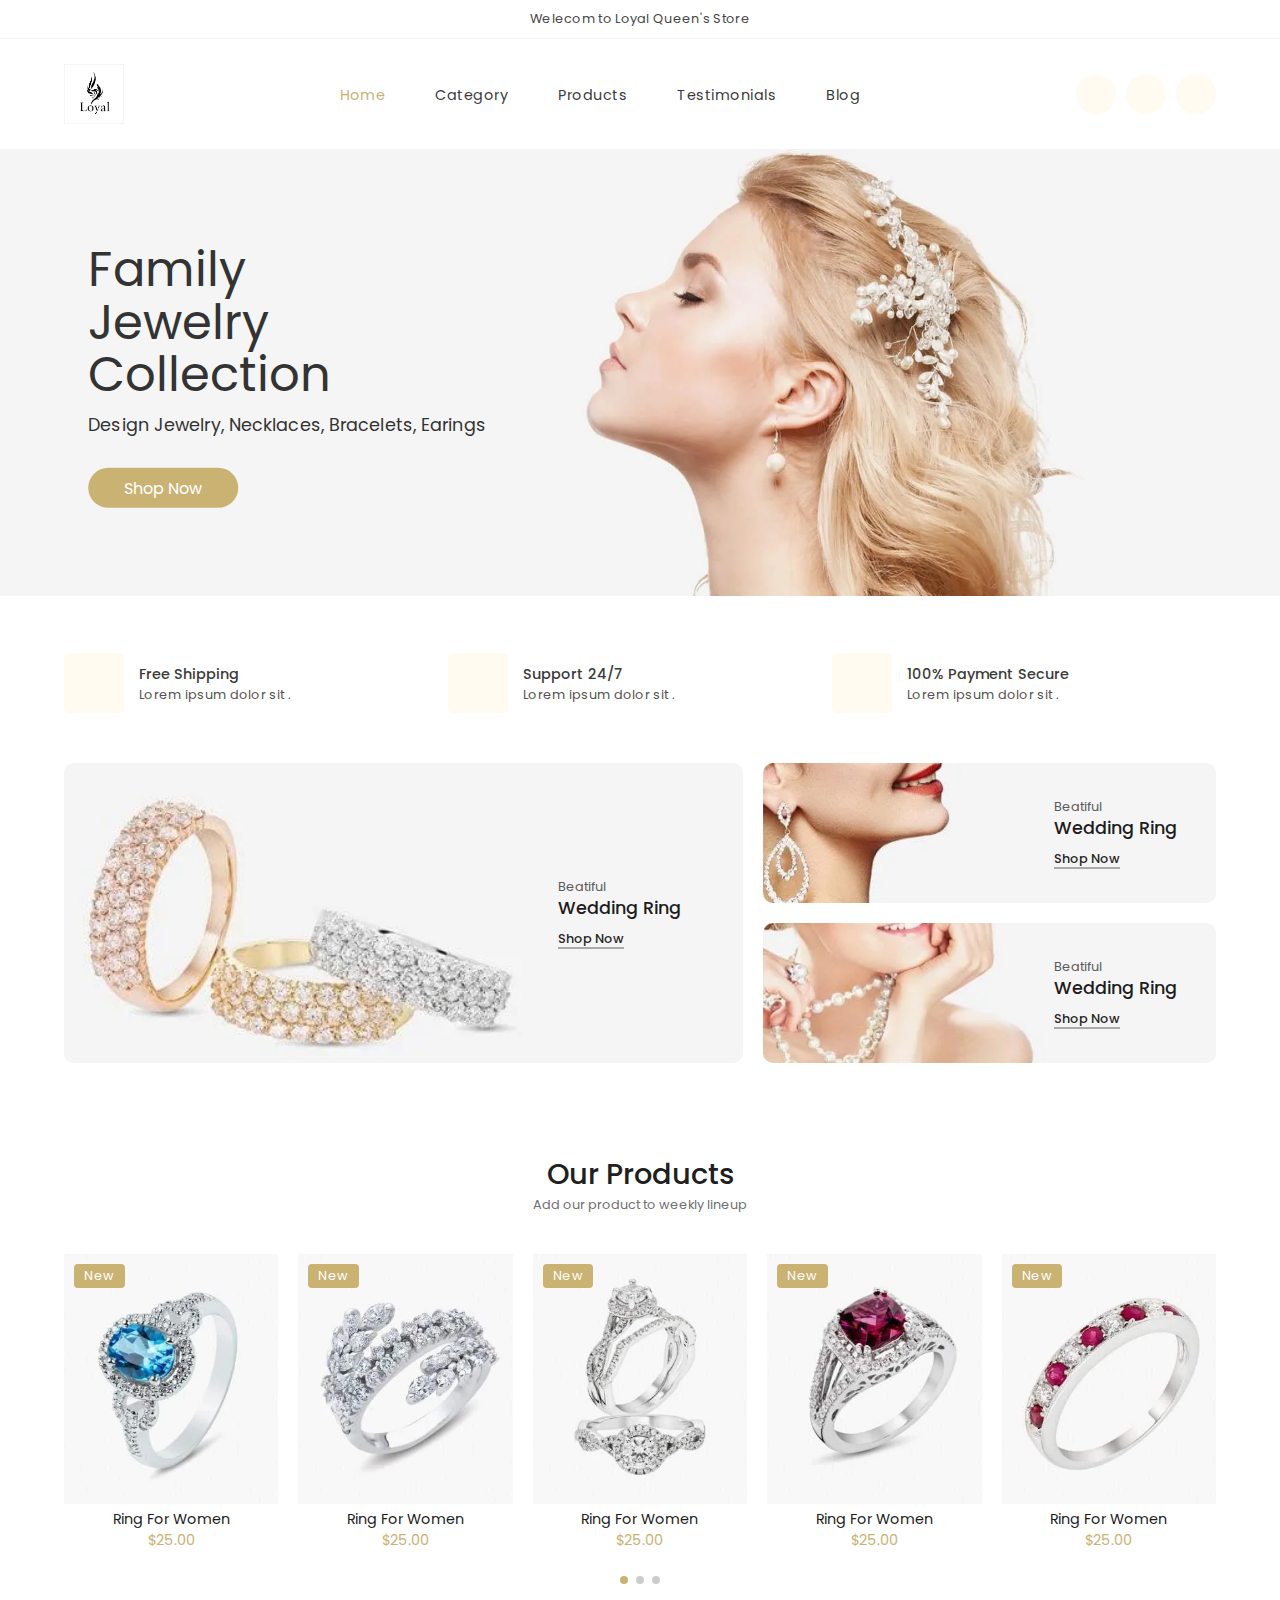
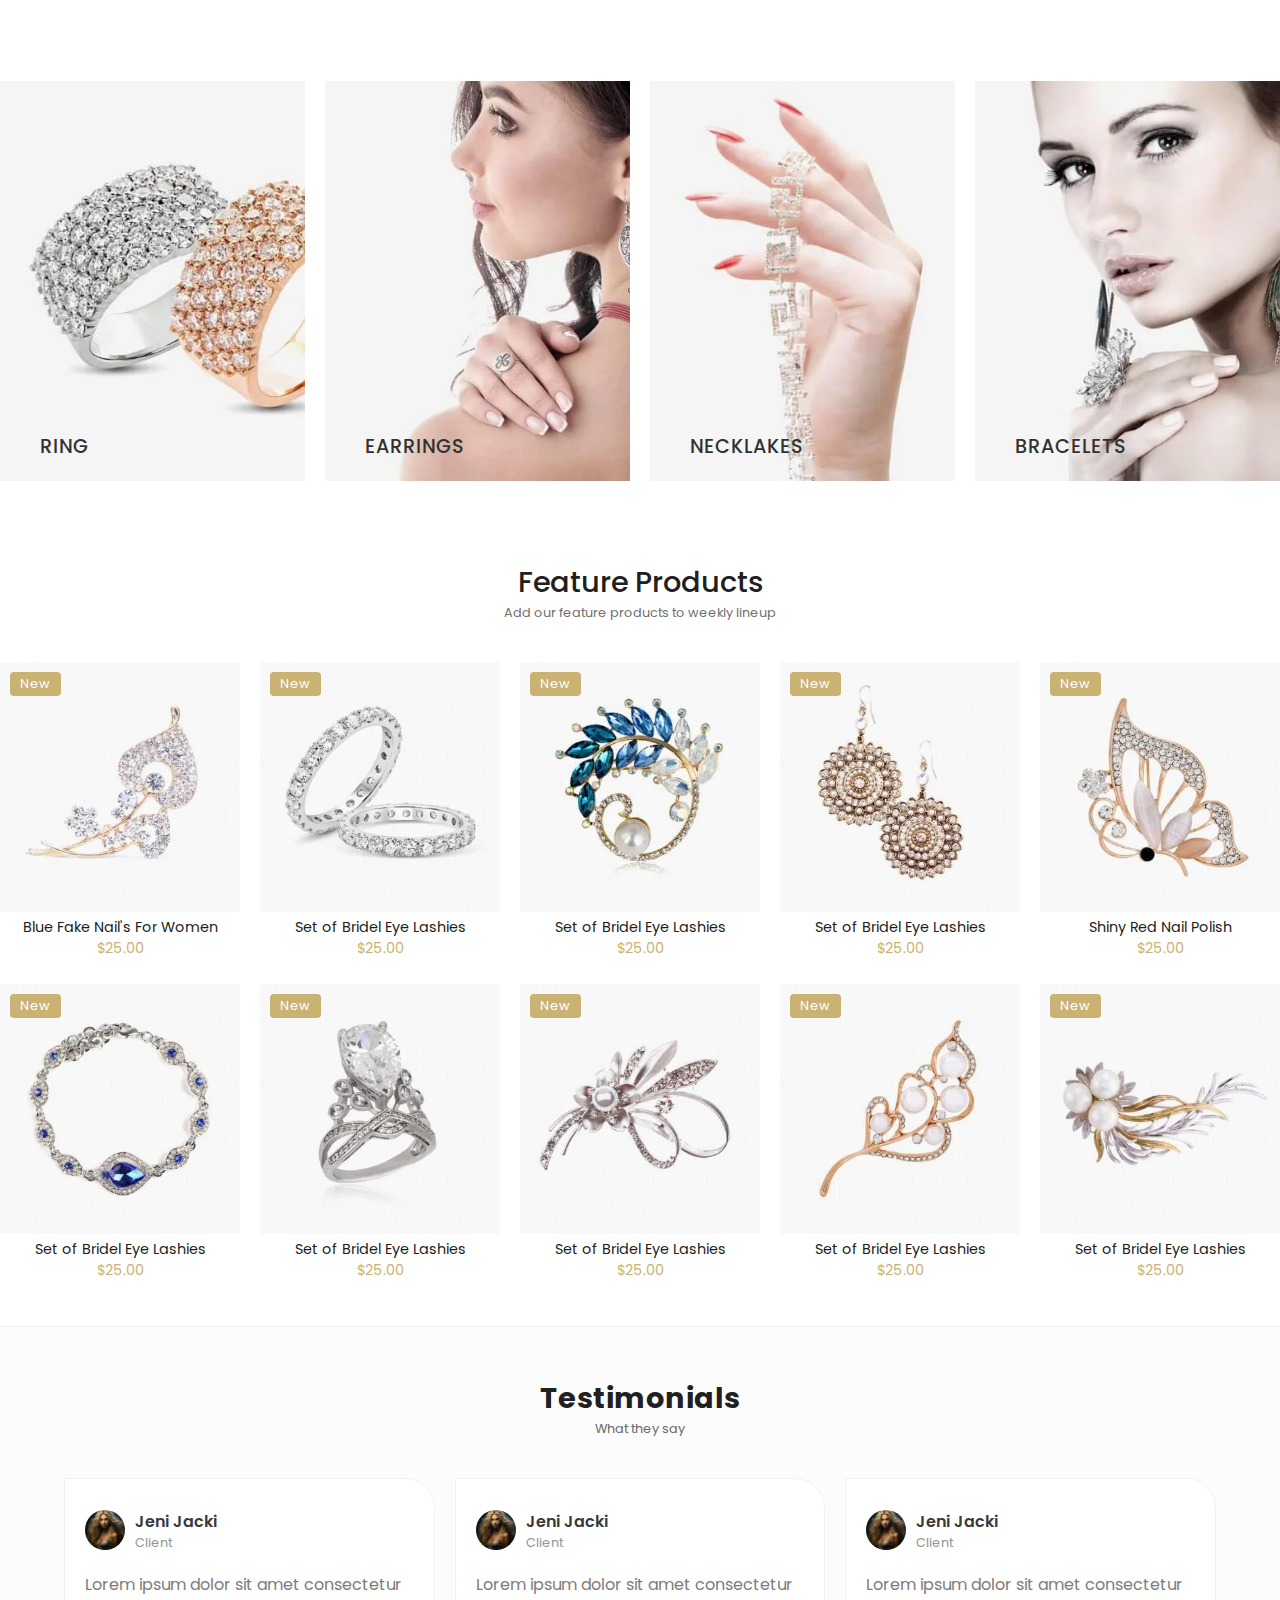
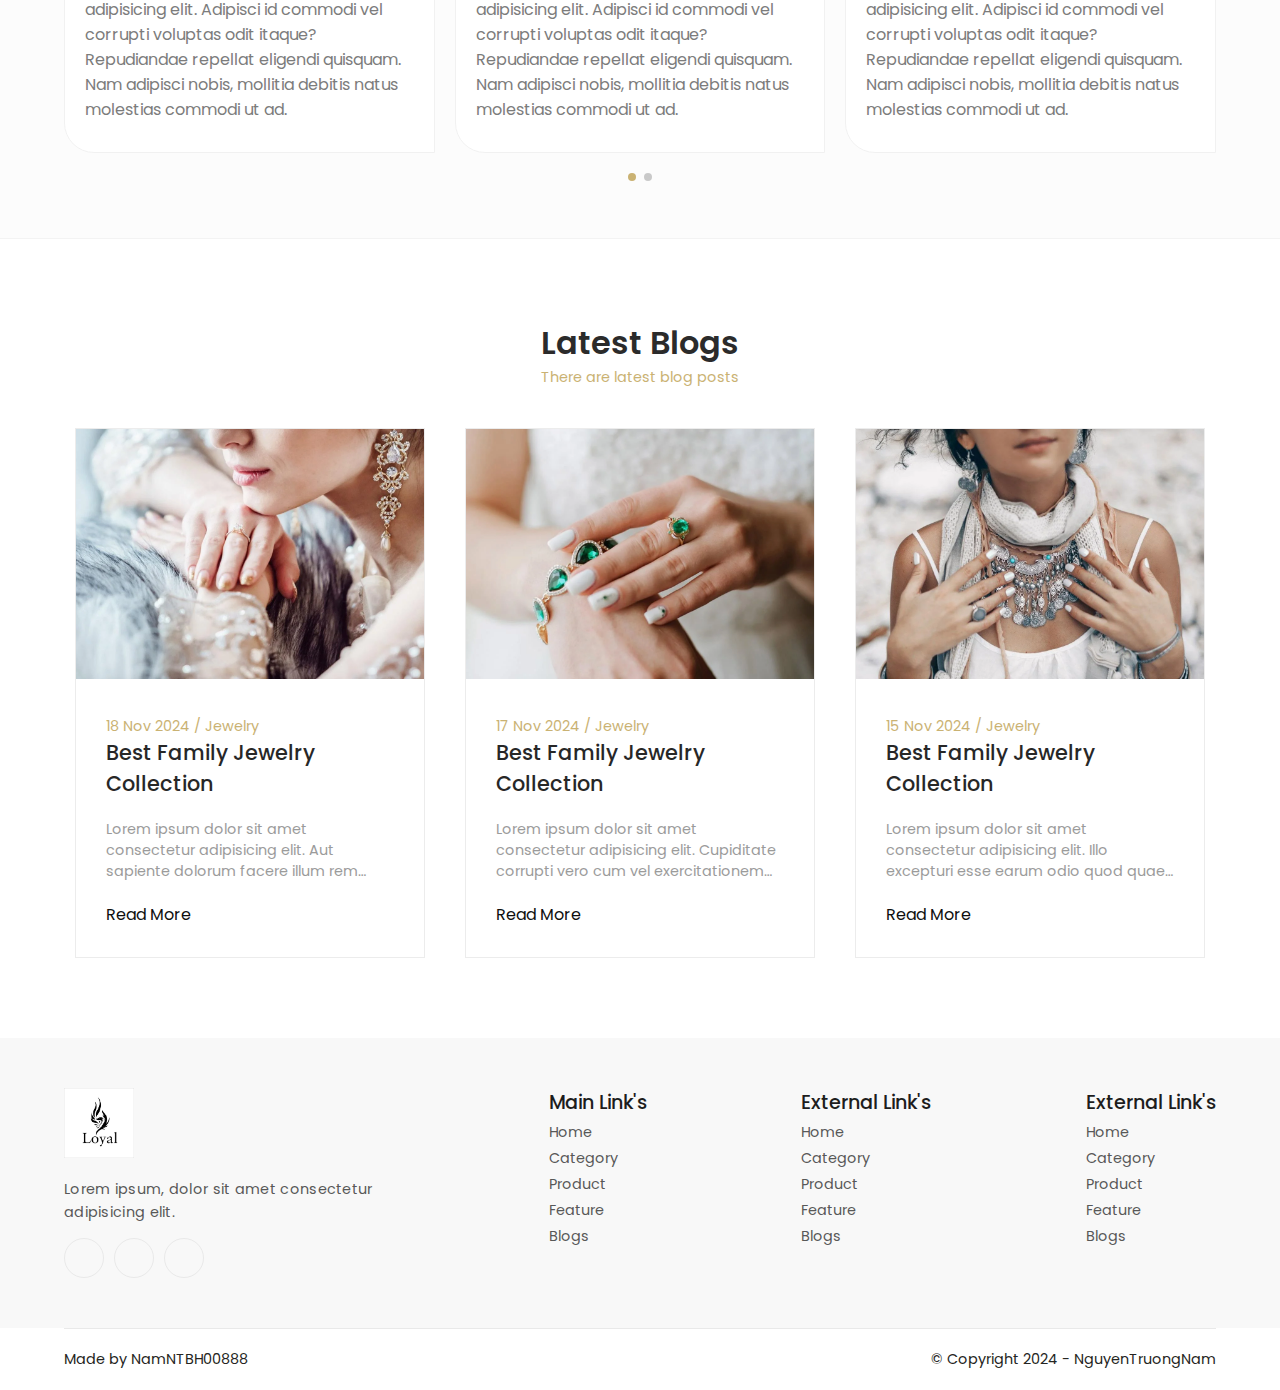
<file: ASM_WEBDESIGN/index.html>
<!DOCTYPE html>
<html lang="en">
  <head>
    <meta charset="UTF-8" />
    <meta name="viewport" content="width=device-width, initial-scale=1.0" />
    <!--===============Title============ -->
    <title>Loya Queen's - European luxury brand</title>
    <!-- Link CSS-->
    <link rel="stylesheet" href="style.css" />
    <!--fav-icon-->
    <link rel="shortcut icon" href="images/logo_loya.jpg" />
    <!-- lInk import-font -->
    <link rel="preconnect" href="https://fonts.googleapis.com" />
    <link rel="preconnect" href="https://fonts.gstatic.com" crossorigin />
    <link
      href="https://fonts.googleapis.com/css2?family=Poppins:ital,wght@0,100;0,200;0,300;0,400;0,500;0,600;0,700;0,800;0,900;1,100;1,200;1,300;1,400;1,500;1,600;1,700;1,800;1,900&display=swap"
      rel="stylesheet"
    />
    <!-- =====fontawesome-for-icons==== -->
    <link
      rel="stylesheet"
      href="https://cdnjs.cloudflare.com/ajax/libs/font-awesome/6.6.0/css/all.min.css"
      integrity="sha512-Kc323vGBEqzTmouAECnVceyQqyqdsSiqLQISBL29aUW4U/M7pSPA/gEUZQqv1cwx4OnYxTxve5UMg5GT6L4JJg=="
      crossorigin="anonymous"
      referrerpolicy="no-referrer"
    />
    <!-- Link Swiper's CSS -->
    <link
      rel="stylesheet"
      href="https://cdn.jsdelivr.net/npm/swiper@11/swiper-bundle.min.css"
    />
  </head>
  <body>
    <!-- Header -->
    <header id="header">
      <!-- top-bar -->
      <div class="header-top-bar">
        <span>Welecom to Loyal Queen's Store</span>
      </div>
      <!-- navigation -->
      <nav class="navigation">
        <a href="index.html" class="logo">
          <img src="images/logo_loya.jpg" alt="logo" />
        </a>

        <!-- menu-btn------------- -->
        <input type="checkbox" class="menu-btn" id="menu-btn" />
        <label for="menu-btn" class="menu-icon">
          <span class="nav-icon"></span>
        </label>
        <!-- =====Menu=== -->
        <ul class="menu">
          <li><a href="#" class="active">Home</a></li>
          <li><a href="#category">Category</a></li>
          <li><a href="cart.html">Products</a></li>
          <li><a href="#clients">Testimonials</a></li>
          <li><a href="#blog">Blog</a></li>
        </ul>
        <!-- ====Right-nav==== -->
        <div class="right-nav">
         

          <a href="#" class="nav-user">
            <i class="fa-regular fa-user"></i>
          </a>

          <a href="checkout.html" class="nav-cart" id="cart">
            <i class="fa-solid fa-cart-shopping"></i>
          </a>
          <a href="#" class="nav-logout" id="logout">
            <i class="fa-solid fa-sign-out-alt"></i>
          </a>
        </div>
      </nav>
    </header>
    <!-- =======MainBanner -->
    <section id="main-banner">
      <div class="main-banner-box">
        <!-- img -->
        <img src="images/banner_1.webp" alt="" />
        <!-- Text -->
        <div class="main-banner-text">
          <h1>Family Jewelry Collection</h1>
          <p>Design Jewelry, Necklaces, Bracelets, Earings</p>
          <a href="#new-product">Shop Now</a>
        </div>
      </div>
    </section>
    <!-- ====service-info======= -->
    <section class="what-we-provide">
      <!-- box -->
      <div class="w-info-box">
        <!-- icon -->
        <div class="w-info-icon">
          <i class="fa-solid fa-plane"></i>
        </div>
        <!-- text -->
        <div class="w-info-text">
          <strong>Free Shipping</strong>
          <p>Lorem ipsum dolor sit .</p>
        </div>
      </div>
      <div class="w-info-box">
        <!-- icon -->
        <div class="w-info-icon">
          <i class="fa-solid fa-comment"></i>
        </div>
        <!-- text -->
        <div class="w-info-text">
          <strong>Support 24/7</strong>
          <p>Lorem ipsum dolor sit .</p>
        </div>
      </div>
      <div class="w-info-box">
        <!-- icon -->
        <div class="w-info-icon">
          <i class="fa-solid fa-credit-card"></i>
        </div>
        <!-- text -->
        <div class="w-info-text">
          <strong>100% Payment Secure</strong>
          <p>Lorem ipsum dolor sit .</p>
        </div>
      </div>
    </section>
    <!--   PRODUCT GRID=============================== -->
    <section class="product-grid-half">
      <!--                    box           -->
      <div class="product-grid-box product-grid-box2">
        <img src="images/box1.webp" alt="product" />
        <!--          text          -->
        <div class="product-grid-text">
          <span>Beatiful</span>
          <strong>Wedding Ring</strong>
          <a href="#new-product">Shop Now</a>
        </div>
      </div>
      <div class="product-grid-box product-grid-box1">
        <img src="images/box2.webp" alt="product" />
        <!--          text          -->
        <div class="product-grid-text">
          <span>Beatiful</span>
          <strong>Wedding Ring</strong>
          <a href="#new-product">Shop Now</a>
        </div>
      </div>
      <div class="product-grid-box product-grid-box3">
        <img src="images/box3.webp" alt="product" />
        <!--          text          -->
        <div class="product-grid-text">
          <span>Beatiful</span>
          <strong>Wedding Ring</strong>
          <a href="#new-product">Shop Now</a>
        </div>
      </div>
    </section>
    <!--           NEWS PRODUCT -->
    <section id="new-product">
      <!-- heading -->
      <div class="new-product-heading">
        <h2>Our Products</h2>
        <p>Add our product to weekly lineup</p>
      </div>
      <div class="new-product-container">
        <!-- Swiper -->
        <div class="swiper mySwiperMyproduct">
          <div class="swiper-wrapper">
            <!-- slide1 -->
            <div class="swiper-slide">
              <!-- box -->
              <div class="new-product-box">
                <!-- img -->
                <a href="cart.html" class="new-product-img">
                  <img src="images/product-1.webp" alt="" />
                  <span>New</span>
                  <button class="new-product-cart-btn">
                    <i class="fa-solid fa-cart-shopping"></i>Buy Now
                  </button>
                </a>
                <!-- text -->
                <div class="new-product-text">
                  <a href="#" class="new-product-title">Ring For Women</a>
                  <span>$25.00</span>
                </div>
              </div>
              <!-- box-end -->
            </div>

            <!-- slide2 -->
            <div class="swiper-slide">
              <!-- box -->
              <div class="new-product-box">
                <!-- img -->
                <a href="cart.html" class="new-product-img">
                  <img src="images/product-4.webp" alt="" />
                  <span>New</span>
                  <button class="new-product-cart-btn">
                    <i class="fa-solid fa-cart-shopping"></i>Buy Now
                  </button>
                </a>
                <!-- text -->
                <div class="new-product-text">
                  <a href="#" class="new-product-title">Ring For Women</a>
                  <span>$25.00</span>
                </div>
              </div>
              <!-- box-end -->
            </div>
            <!-- slide end -->
            <!-- slide3 -->
            <div class="swiper-slide">
              <!-- box -->
              <div class="new-product-box">
                <!-- img -->
                <a href="cart.html" class="new-product-img">
                  <img src="images/product-3.webp" alt="" />
                  <span>New</span>
                  <button class="new-product-cart-btn">
                    <i class="fa-solid fa-cart-shopping"></i>Buy Now
                  </button>
                </a>
                <!-- text -->
                <div class="new-product-text">
                  <a href="#" class="new-product-title">Ring For Women</a>
                  <span>$25.00</span>
                </div>
              </div>
              <!-- box-end -->
            </div>
            <!-- slide end -->
            <!-- slide4 -->
            <div class="swiper-slide">
              <!-- box -->
              <div class="new-product-box">
                <!-- img -->
                <a href="cart.html" class="new-product-img">
                  <img src="images/product-2.webp" alt="" />
                  <span>New</span>
                  <button class="new-product-cart-btn">
                    <i class="fa-solid fa-cart-shopping"></i>Buy Now
                  </button>
                </a>
                <!-- text -->
                <div class="new-product-text">
                  <a href="#" class="new-product-title">Ring For Women</a>
                  <span>$25.00</span>
                </div>
              </div>
              <!-- box-end -->
            </div>
            <!-- slide end -->
            <!-- slide5 -->
            <div class="swiper-slide">
              <!-- box -->
              <div class="new-product-box">
                <!-- img -->
                <a href="cart.html" class="new-product-img">
                  <img src="images/product-6.webp" alt="" />
                  <span>New</span>
                  <button class="new-product-cart-btn">
                    <i class="fa-solid fa-cart-shopping"></i>Buy Now
                  </button>
                </a>
                <!-- text -->
                <div class="new-product-text">
                  <a href="#" class="new-product-title">Ring For Women</a>
                  <span>$25.00</span>
                </div>
              </div>
              <!-- box-end -->
            </div>
            <!-- slide end -->
            <!-- slide6 -->
            <div class="swiper-slide">
              <!-- box -->
              <div class="new-product-box">
                <!-- img -->
                <a href="cart.html" class="new-product-img">
                  <img src="images/product-5.webp" alt="" />
                  <span>New</span>
                  <button class="new-product-cart-btn">
                    <i class="fa-solid fa-cart-shopping"></i>Buy Now
                  </button>
                </a>
                <!-- text -->
                <div class="new-product-text">
                  <a href="#" class="new-product-title">Ring For Women</a>
                  <span>$25.00</span>
                </div>
              </div>
              <!-- box-end -->
            </div>
            <!-- slide end -->
            <!-- slide7 -->
            <div class="swiper-slide">
              <!-- box -->
              <div class="new-product-box">
                <!-- img -->
                <a href="cart.html" class="new-product-img">
                  <img src="images/product-7.webp" alt="" />
                  <span>New</span>
                  <button class="new-product-cart-btn">
                    <i class="fa-solid fa-cart-shopping"></i>Buy Now
                  </button>
                </a>
                <!-- text -->
                <div class="new-product-text">
                  <a href="#" class="new-product-title">Ring For Women</a>
                  <span>$25.00</span>
                </div>
              </div>
              <!-- box-end -->
            </div>
            <!-- slide end -->
          </div>

          <div class="swiper-pagination"></div>
        </div>
      </div>
    </section>

    <!-- CATEGORY -->
    <section id="category">
      <div class="category-container">
        <!-- *******box******* -->
        <a href="#new-product1" class="category-box">
          <img src="images/img1-middle.webp" alt="category" />
          <strong>Ring</strong>
        </a>

        <!-- *******box******* -->
        <a href="#new-product1" class="category-box">
          <img src="images/img2-middle.webp" alt="category" />
          <strong>Earrings</strong>
        </a>

        <!-- *******box******* -->
        <a href="#new-product1" class="category-box">
          <img src="images/img3-middle.webp" alt="category" />
          <strong>Necklakes</strong>
        </a>

        <!-- *******box******* -->
        <a href="#new-product1" class="category-box">
          <img src="images/img4-middle.webp" alt="category" />
          <strong>Bracelets</strong>
        </a>
      </div>
    </section>

    <!-- ********Feature-Product************ -->
    <section id="new-product1">
      <!-- heading -->
      <div class="new-product-heading">
        <h2>Feature Products</h2>
        <p>Add our feature products to weekly lineup</p>
      </div>
      <div class="feature-product-container">
        <!-- box -->
        <div class="new-product-box">
          <!-- img -->
          <a href="cart.html" class="new-product-img">
            <img src="images/product-8.webp" alt="" />
            <span>New</span>
            <button class="new-product-cart-btn">
              <i class="fa-solid fa-cart-shopping"></i>Buy Now
            </button>
          </a>
          <!-- text -->
          <div class="new-product-text">
            <a href="#" class="new-product-title">Blue Fake Nail's For Women</a>
            <span>$25.00</span>
          </div>
        </div>
        <!-- box-end -->
        <!-- box -->
        <div class="new-product-box">
          <!-- img -->
          <a href="cart.html" class="new-product-img">
            <img src="images/product-10.webp" alt="" />
            <span>New</span>
            <button class="new-product-cart-btn">
              <i class="fa-solid fa-cart-shopping"></i>Buy Now
            </button>
          </a>
          <!-- text -->
          <div class="new-product-text">
            <a href="#" class="new-product-title">Set of Bridel Eye Lashies</a>
            <span>$25.00</span>
          </div>
        </div>
        <!-- box-end -->
        <!-- box -->
        <div class="new-product-box">
          <!-- img -->
          <a href="cart.html" class="new-product-img">
            <img src="images/product-11.webp" alt="" />
            <span>New</span>
            <button class="new-product-cart-btn">
              <i class="fa-solid fa-cart-shopping"></i>Buy Now
            </button>
          </a>
          <!-- text -->
          <div class="new-product-text">
            <a href="#" class="new-product-title">Set of Bridel Eye Lashies</a>
            <span>$25.00</span>
          </div>
        </div>
        <!-- box-end -->
        <!-- box -->
        <div class="new-product-box">
          <!-- img -->
          <a href="cart.html" class="new-product-img">
            <img src="images/product-12.webp" alt="" />
            <span>New</span>
            <button class="new-product-cart-btn">
              <i class="fa-solid fa-cart-shopping"></i>Buy Now
            </button>
          </a>
          <!-- text -->
          <div class="new-product-text">
            <a href="#" class="new-product-title">Set of Bridel Eye Lashies</a>
            <span>$25.00</span>
          </div>
        </div>
        <!-- box-end -->
        <!-- box -->
        <div class="new-product-box">
          <!-- img -->
          <a href="cart.html" class="new-product-img">
            <img src="images/product-9.webp" alt="" />
            <span>New</span>
            <button class="new-product-cart-btn">
              <i class="fa-solid fa-cart-shopping"></i>Buy Now
            </button>
          </a>
          <!-- text -->
          <div class="new-product-text">
            <a href="#" class="new-product-title">Shiny Red Nail Polish</a>
            <span>$25.00</span>
          </div>
        </div>
        <!-- box-end -->
        <!-- box -->
        <div class="new-product-box">
          <!-- img -->
          <a href="cart.html" class="new-product-img">
            <img src="images/product-13.webp" alt="" />
            <span>New</span>
            <button class="new-product-cart-btn">
              <i class="fa-solid fa-cart-shopping"></i>Buy Now
            </button>
          </a>
          <!-- text -->
          <div class="new-product-text">
            <a href="#" class="new-product-title">Set of Bridel Eye Lashies</a>
            <span>$25.00</span>
          </div>
        </div>
        <!-- box-end -->
        <!-- box -->
        <div class="new-product-box">
          <!-- img -->
          <a href="cart.html" class="new-product-img">
            <img src="images/product-14.webp" alt="" />
            <span>New</span>
            <button class="new-product-cart-btn">
              <i class="fa-solid fa-cart-shopping"></i>Buy Now
            </button>
          </a>
          <!-- text -->
          <div class="new-product-text">
            <a href="#" class="new-product-title">Set of Bridel Eye Lashies</a>
            <span>$25.00</span>
          </div>
        </div>
        <!-- box-end -->
        <!-- box -->
        <div class="new-product-box">
          <!-- img -->
          <a href="cart.html" class="new-product-img">
            <img src="images/product-16.webp" alt="" />
            <span>New</span>
            <button class="new-product-cart-btn">
              <i class="fa-solid fa-cart-shopping"></i>Buy Now
            </button>
          </a>
          <!-- text -->
          <div class="new-product-text">
            <a href="#" class="new-product-title">Set of Bridel Eye Lashies</a>
            <span>$25.00</span>
          </div>
        </div>
        <!-- box-end -->
        <!-- box -->
        <div class="new-product-box">
          <!-- img -->
          <a href="cart.html" class="new-product-img">
            <img src="images/product-15.webp" alt="" />
            <span>New</span>
            <button class="new-product-cart-btn">
              <i class="fa-solid fa-cart-shopping"></i>Buy Now
            </button>
          </a>
          <!-- text -->
          <div class="new-product-text">
            <a href="#" class="new-product-title">Set of Bridel Eye Lashies</a>
            <span>$25.00</span>
          </div>
        </div>
        <!-- box-end -->
        <!-- box -->
        <div class="new-product-box">
          <!-- img -->
          <a href="cart.html" class="new-product-img">
            <img src="images/product-17.webp" alt="" />
            <span>New</span>
            <button class="new-product-cart-btn">
              <i class="fa-solid fa-cart-shopping"></i>Buy Now
            </button>
          </a>
          <!-- text -->
          <div class="new-product-text">
            <a href="#" class="new-product-title">Set of Bridel Eye Lashies</a>
            <span>$25.00</span>
          </div>
        </div>
        <!-- box-end -->
      </div>
    </section>
    <!-- ---------------Testimonials------------------ -->
    <section id="clients">
      <!-- heading -->
      <div class="client-heading">
        <h3>Testimonials</h3>
        <p>What they say</p>
      </div>
      <!--  Container -->
      <div class="client-box-container">
        <!-- Swiper -->
        <div class="swiper mySwiperTestimonials">
          <div class="swiper-wrapper">
            <!-- slide -->
            <div class="swiper-slide">
              <!-- box -->
              <div class="client-box">
                <div class="client-profile">
                  <img src="images/t1.jpg" alt="client" />
                  <div class="profile-text">
                    <strong>Jeni Jacki</strong>
                    <span>Client</span>
                  </div>
                </div>
                <!-- rating -->
                <div class="rating">
                  <i class="fa-solid fa-star"></i>
                  <i class="fa-solid fa-star"></i>
                  <i class="fa-solid fa-star"></i>
                  <i class="fa-solid fa-star"></i>
                  <i class="fa-solid fa-star"></i>
                </div>
                <!-- comment -->
                <p>
                  Lorem ipsum dolor sit amet consectetur adipisicing elit.
                  Adipisci id commodi vel corrupti voluptas odit itaque?
                  Repudiandae repellat eligendi quisquam. Nam adipisci nobis,
                  mollitia debitis natus molestias commodi ut ad.
                </p>
              </div>
              <!-- box-end -->
            </div>

            <!-- slide -->
            <div class="swiper-slide">
              <!-- box -->
              <div class="client-box">
                <div class="client-profile">
                  <img src="images/t1.jpg" alt="client" />
                  <div class="profile-text">
                    <strong>Jeni Jacki</strong>
                    <span>Client</span>
                  </div>
                </div>
                <!-- rating -->
                <div class="rating">
                  <i class="fa-solid fa-star"></i>
                  <i class="fa-solid fa-star"></i>
                  <i class="fa-solid fa-star"></i>
                  <i class="fa-solid fa-star"></i>
                  <i class="fa-solid fa-star"></i>
                </div>
                <!-- comment -->
                <p>
                  Lorem ipsum dolor sit amet consectetur adipisicing elit.
                  Adipisci id commodi vel corrupti voluptas odit itaque?
                  Repudiandae repellat eligendi quisquam. Nam adipisci nobis,
                  mollitia debitis natus molestias commodi ut ad.
                </p>
              </div>
              <!-- box-end -->
            </div>

            <!-- slide -->
            <div class="swiper-slide">
              <!-- box -->
              <div class="client-box">
                <div class="client-profile">
                  <img src="images/t1.jpg" alt="client" />
                  <div class="profile-text">
                    <strong>Jeni Jacki</strong>
                    <span>Client</span>
                  </div>
                </div>
                <!-- rating -->
                <div class="rating">
                  <i class="fa-solid fa-star"></i>
                  <i class="fa-solid fa-star"></i>
                  <i class="fa-solid fa-star"></i>
                  <i class="fa-solid fa-star"></i>
                  <i class="fa-solid fa-star"></i>
                </div>
                <!-- comment -->
                <p>
                  Lorem ipsum dolor sit amet consectetur adipisicing elit.
                  Adipisci id commodi vel corrupti voluptas odit itaque?
                  Repudiandae repellat eligendi quisquam. Nam adipisci nobis,
                  mollitia debitis natus molestias commodi ut ad.
                </p>
              </div>
              <!-- box-end -->
            </div>

            <!-- slide -->
            <div class="swiper-slide">
              <!-- box -->
              <div class="client-box">
                <div class="client-profile">
                  <img src="images/t1.jpg" alt="client" />
                  <div class="profile-text">
                    <strong>Jeni Jacki</strong>
                    <span>Client</span>
                  </div>
                </div>
                <!-- rating -->
                <div class="rating">
                  <i class="fa-solid fa-star"></i>
                  <i class="fa-solid fa-star"></i>
                  <i class="fa-solid fa-star"></i>
                  <i class="fa-solid fa-star"></i>
                  <i class="fa-solid fa-star"></i>
                </div>
                <!-- comment -->
                <p>
                  Lorem ipsum dolor sit amet consectetur adipisicing elit.
                  Adipisci id commodi vel corrupti voluptas odit itaque?
                  Repudiandae repellat eligendi quisquam. Nam adipisci nobis,
                  mollitia debitis natus molestias commodi ut ad.
                </p>
              </div>
              <!-- box-end -->
            </div>
          </div>
          <div class="swiper-pagination"></div>
        </div>
      </div>
    </section>
    <!-- ----------------Blog -->
    <section id="blog">
      <!-- heafing -->
      <div class="blog-heading">
        <h3>Latest Blogs</h3>
        <span>There are latest blog posts</span>
      </div>

      <div class="blog-container">
        <!-- box -->
        <div class="blog-box">
          <!-- img   -->
          <div class="blog-img">
            <img src="images/blog-img1.webp" alt="blog" />
          </div>
          <!-- tetx -->
          <div class="blog-text">
            <span>18 Nov 2024 / Jewelry</span>
            <a href="#blog " class="blog-title"
              >Best Family Jewelry Collection</a
            >
            <p>
              Lorem ipsum dolor sit amet consectetur adipisicing elit. Aut
              sapiente dolorum facere illum rem mollitia odit adipisci, vel,
              reiciendis fugiat totam voluptas magni quaerat quasi. Qui ullam
              doloremque illum repellendus.
            </p>
            <a href="blog.html">Read More</a>
          </div>
        </div>
        <div class="blog-box">
          <!-- img   -->
          <div class="blog-img">
            <img src="images/blog-img2.webp" alt="blog" />
          </div>
          <!-- tetx -->
          <div class="blog-text">
            <span>17 Nov 2024 / Jewelry</span>
            <a href="#blog " class="blog-title"
              >Best Family Jewelry Collection</a
            >
            <p>
              Lorem ipsum dolor sit amet consectetur adipisicing elit.
              Cupiditate corrupti vero cum vel exercitationem amet incidunt
              ducimus nostrum, minus, praesentium, atque temporibus facilis
              laborum animi labore ipsa repudiandae dolor optio.
            </p>
            <a href="blog.html">Read More</a>
          </div>
        </div>
        <div class="blog-box">
          <!-- img   -->
          <div class="blog-img">
            <img src="images/blog-img3.webp" alt="blog" />
          </div>
          <!-- tetx -->
          <div class="blog-text">
            <span>15 Nov 2024 / Jewelry</span>
            <a href="#blog" class="blog-title"
              >Best Family Jewelry Collection</a
            >
            <p>
              Lorem ipsum dolor sit amet consectetur adipisicing elit. Illo
              excepturi esse earum odio quod quae ut, impedit corporis? Ducimus
              quam numquam adipisci, architecto consectetur quibusdam quasi
              cupiditate veniam nisi qui..
            </p>
            <a href="blog.html">Read More</a>
          </div>
        </div>
      </div>
    </section>

    <!-- Footer -->
    <footer>
      <div class="footer-container">
        <!-- company-box -->
        <div class="footer-company-box">
          <a href="#" class="logo">
            <img src="images/logo_loya.jpg" alt="logo" />
          </a>
          <!-- details -->
          <p>Lorem ipsum, dolor sit amet consectetur adipisicing elit.</p>
          <!-- social -->
          <div class="footer-social">
            <a
              href="https://www.facebook.com/profile.php?id=100053275697493&mibextid=ZbWKwL"
              ><i class="fa-brands fa-facebook"></i
            ></a>
            <a href="#"><i class="fa-brands fa-instagram"></i></a>
            <a href="#"><i class="fa-brands fa-youtube"></i></a>
          </div>
        </div>
        <!-- link box -->
        <div class="footer-link-box">
          <strong>Main Link's</strong>
          <ul>
            <li><a href="#">Home</a></li>
            <li><a href="#">Category</a></li>
            <li><a href="#">Product</a></li>
            <li><a href="#">Feature</a></li>
            <li><a href="#">Blogs</a></li>
          </ul>
        </div>

        <div class="footer-link-box">
          <strong>External Link's</strong>
          <ul>
            <li><a href="#">Home</a></li>
            <li><a href="#">Category</a></li>
            <li><a href="#">Product</a></li>
            <li><a href="#">Feature</a></li>
            <li><a href="#">Blogs</a></li>
          </ul>
        </div>
        <div class="footer-link-box">
          <strong>External Link's</strong>
          <ul>
            <li><a href="#">Home</a></li>
            <li><a href="#">Category</a></li>
            <li><a href="#">Product</a></li>
            <li><a href="#">Feature</a></li>
            <li><a href="#">Blogs</a></li>
          </ul>
        </div>
      </div>
    </footer>

    <!-- bottom -->
    <div class="footer-bottom">
      <span class="footer-owner">Made by NamNTBH00888</span>
      <span class="copyright">&#169; Copyright 2024 - NguyenTruongNam</span>
    </div>

    <!-- Swiper JS -->
    <script src="https://cdn.jsdelivr.net/npm/swiper@11/swiper-bundle.min.js"></script>

    <!-- Initialize Swiper -->
    <script>
      // ------------Product
      var swiper = new Swiper(".mySwiperMyproduct", {
        slidesPerView: 1,
        spaceBetween: 10,
        pagination: {
          el: ".swiper-pagination",
          clickable: true,
        },
        breakpoints: {
          // after 640px slidesPerview 1,
          640: {
            /* after 768px this will apply */ slidesPerView: 2,
            spaceBetween: 20,
          },
          740: {
            /* after 1000px this will apply */ slidesPerView: 2,
            spaceBetween: 20,
          },
          1000: {
            /* after 122px this will apply */ slidesPerView: 4,
            spaceBetween: 20,
          },
          1224: {
            /*  this is code apply before 1024px screen width */
            slidesPerView: 5 /* product per slide*/,
            spaceBetween: 20 /*gape*/,
          },
        },
      });
      // -------------testimonials
      var swiper = new Swiper(".mySwiperTestimonials", {
        slidesPerView: 1,
        spaceBetween: 10,
        pagination: {
          el: ".swiper-pagination",
          clickable: true,
        },
        breakpoints: {
          640: {
            slidesPerView: 2,
            spaceBetween: 20,
          },

          1024: {
            slidesPerView: 3,
            spaceBetween: 20,
          },
        },
      });

      // fix header
      window.addEventListener("scroll", function () {
        var header = document.getElementById("header");
        if (window.scrollY > 0) {
          header.classList.add("header-fix");
        } else {
          header.classList.remove("header-fix");
        }
      });
    </script>
    <script src="main.js"></script>
  </body>
</html>
</file>
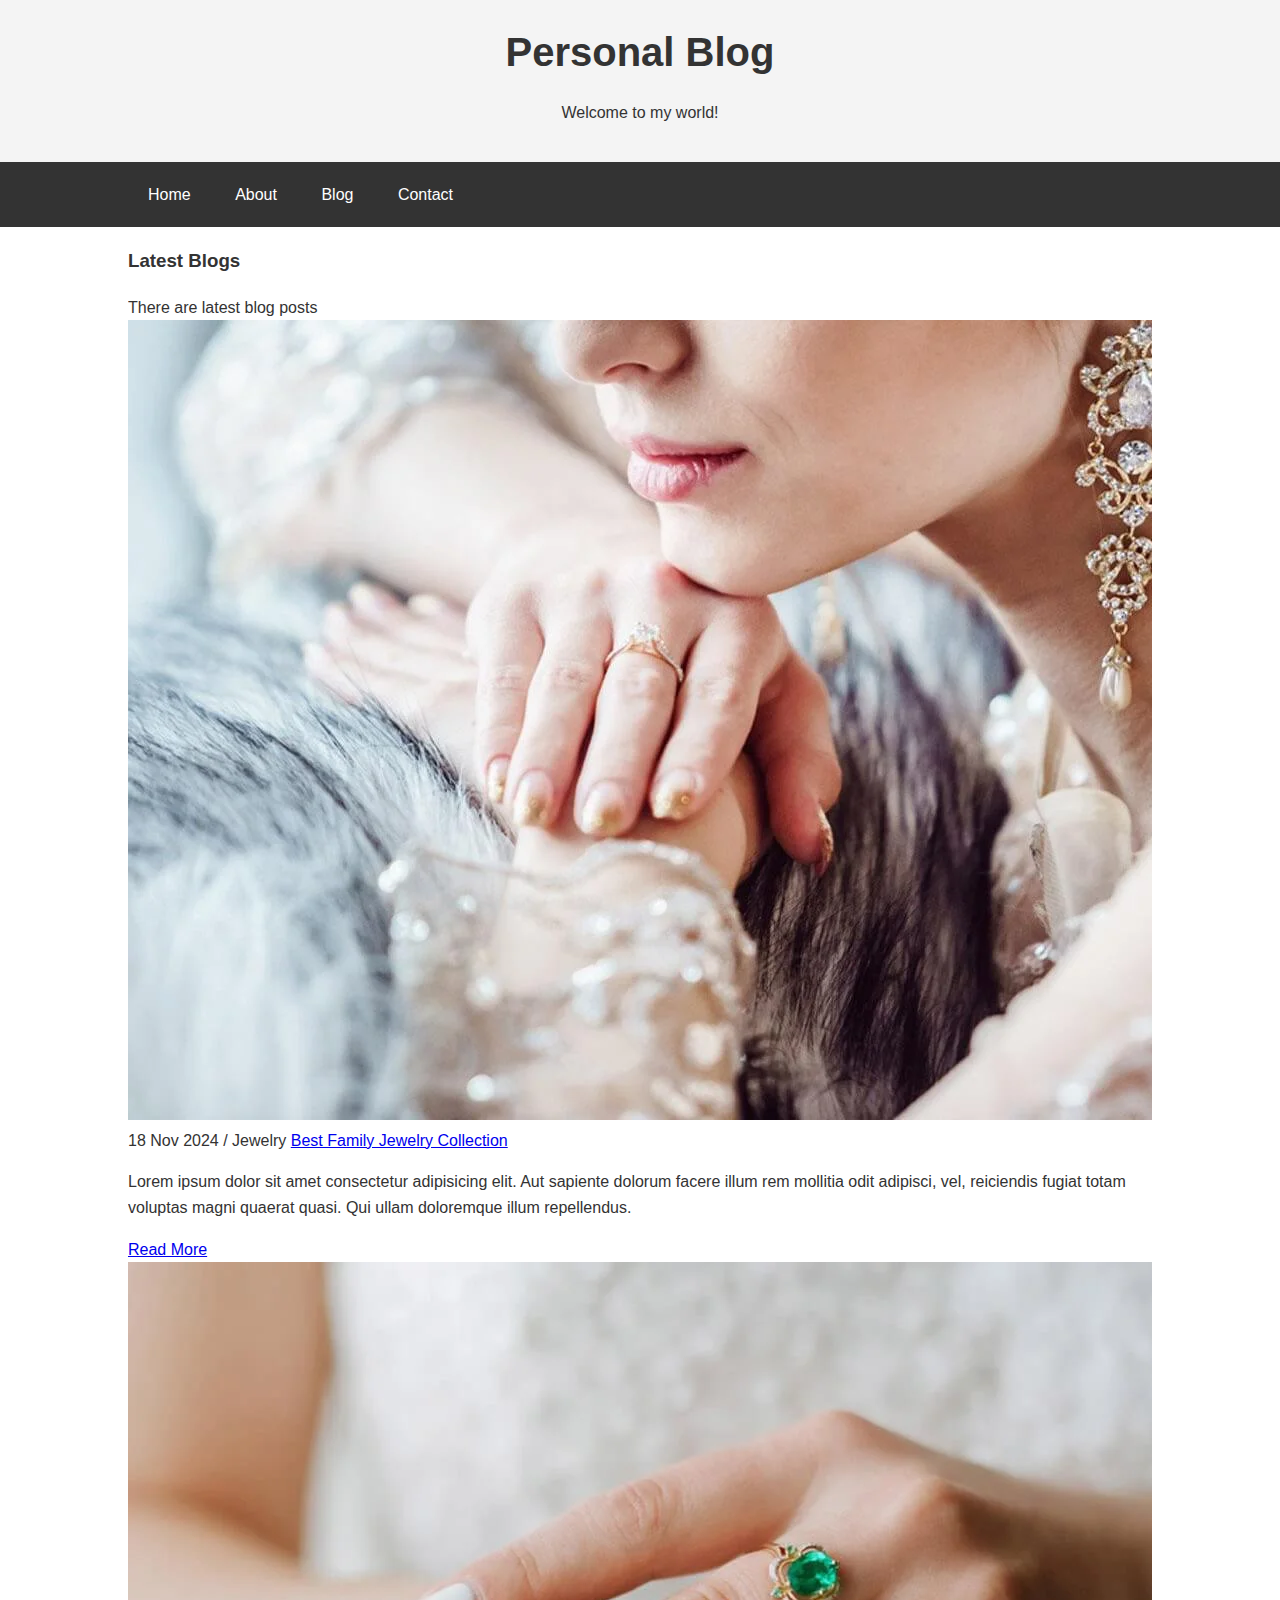
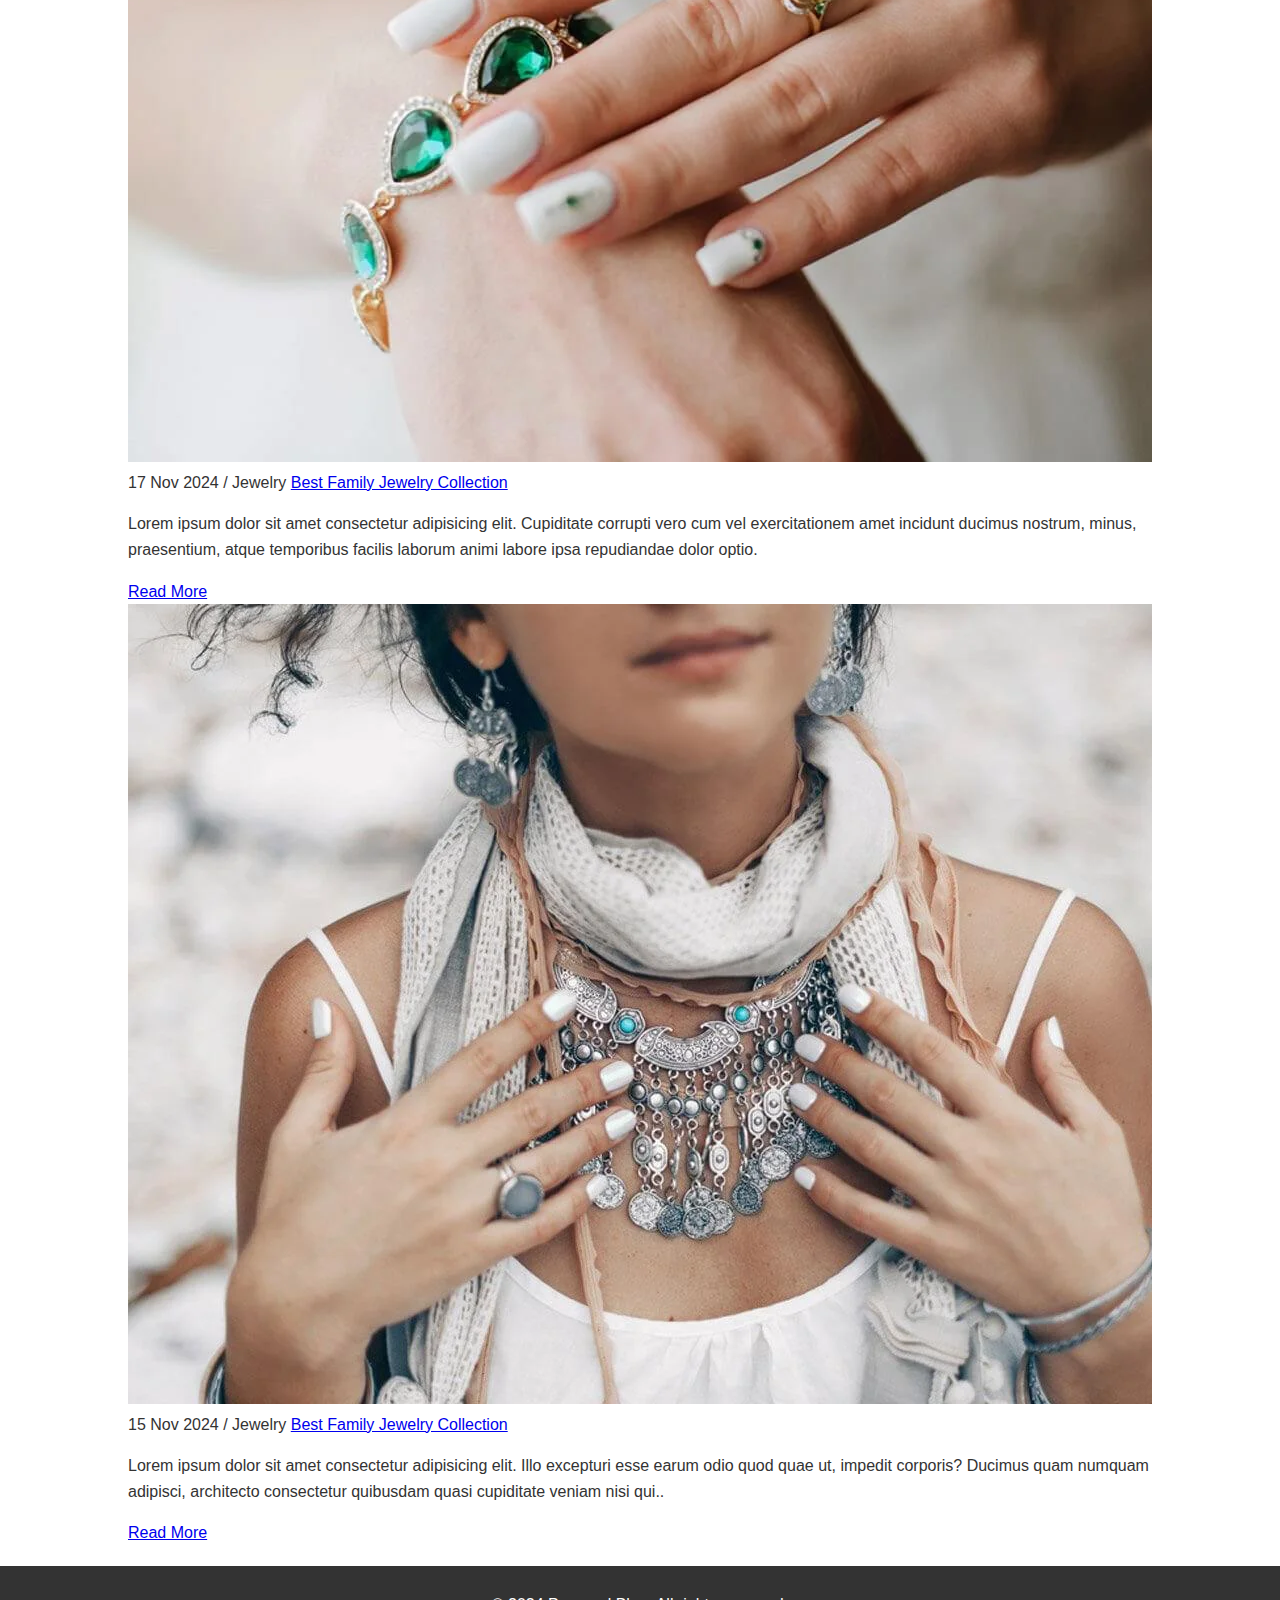
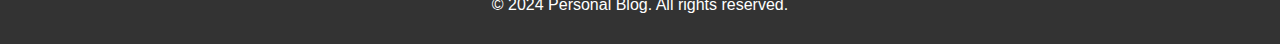
<file: ASM_WEBDESIGN/blog.html>
<!DOCTYPE html>
<html lang="en">
<head>
    <meta charset="UTF-8">
    <meta name="viewport" content="width=device-width, initial-scale=1.0">
    <title>Personal Blog</title>
    <link rel="stylesheet" href="blog.css">
    <link rel="shortcut icon" href="images/logo_loya.jpg" />
</head>
<body>
    <header class="blog-header">
        <div class="container">
            <h1>Personal Blog</h1>
            <p>Welcome to my world!</p>
        </div>
    </header>
    <nav class="navbar">
        <div class="container">
            <a href="index.html">Home</a>
            <a href="#">About</a>
            <a href="#blog">Blog</a>
            <a href="">Contact</a>
        </div>
    </nav>
    <main class="container">
        <section id="blog">
            <!-- heafing -->
            <div class="blog-heading">
              <h3>Latest Blogs</h3>
              <span>There are latest blog posts</span>
            </div>
      
            <div class="blog-container">
              <!-- box -->
              <div class="blog-box">
                <!-- img   -->
                <div class="blog-img">
                  <img src="images/blog-img1.webp" alt="blog" />
                </div>
                <!-- tetx -->
                <div class="blog-text">
                  <span>18 Nov 2024 / Jewelry</span>
                  <a href="#blog " class="blog-title">Best Family Jewelry Collection</a>
                  <p>
                    Lorem ipsum dolor sit amet consectetur adipisicing elit. Aut
                    sapiente dolorum facere illum rem mollitia odit adipisci, vel,
                    reiciendis fugiat totam voluptas magni quaerat quasi. Qui ullam
                    doloremque illum repellendus.
                  </p>
                  <a href="blog.html">Read More</a>
                </div>
              </div>
              <div class="blog-box">
                <!-- img   -->
                <div class="blog-img">
                  <img src="images/blog-img2.webp" alt="blog" />
                </div>
                <!-- tetx -->
                <div class="blog-text">
                  <span>17 Nov 2024 / Jewelry</span>
                  <a href="#blog " class="blog-title">Best Family Jewelry Collection</a>
                  <p>
                    Lorem ipsum dolor sit amet consectetur adipisicing elit.
                    Cupiditate corrupti vero cum vel exercitationem amet incidunt
                    ducimus nostrum, minus, praesentium, atque temporibus facilis
                    laborum animi labore ipsa repudiandae dolor optio.
                  </p>
                  <a href="blog.html">Read More</a>
                </div>
              </div>
              <div class="blog-box">
                <!-- img   -->
                <div class="blog-img">
                  <img src="images/blog-img3.webp" alt="blog" />
                </div>
                <!-- tetx -->
                <div class="blog-text">
                  <span>15 Nov 2024 / Jewelry</span>
                  <a href="#blog" class="blog-title">Best Family Jewelry Collection</a>
                  <p>
                    Lorem ipsum dolor sit amet consectetur adipisicing elit. Illo
                    excepturi esse earum odio quod quae ut, impedit corporis? Ducimus
                    quam numquam adipisci, architecto consectetur quibusdam quasi
                    cupiditate veniam nisi qui..
                  </p>
                  <a href="blog.html">Read More</a>
                </div>
              </div>
            </div>
    </main>
    <footer class="blog-footer">
        <div class="container">
            <p>&copy; 2024 Personal Blog. All rights reserved.</p>
        </div>
    </footer>
</body>
</html>
</file>
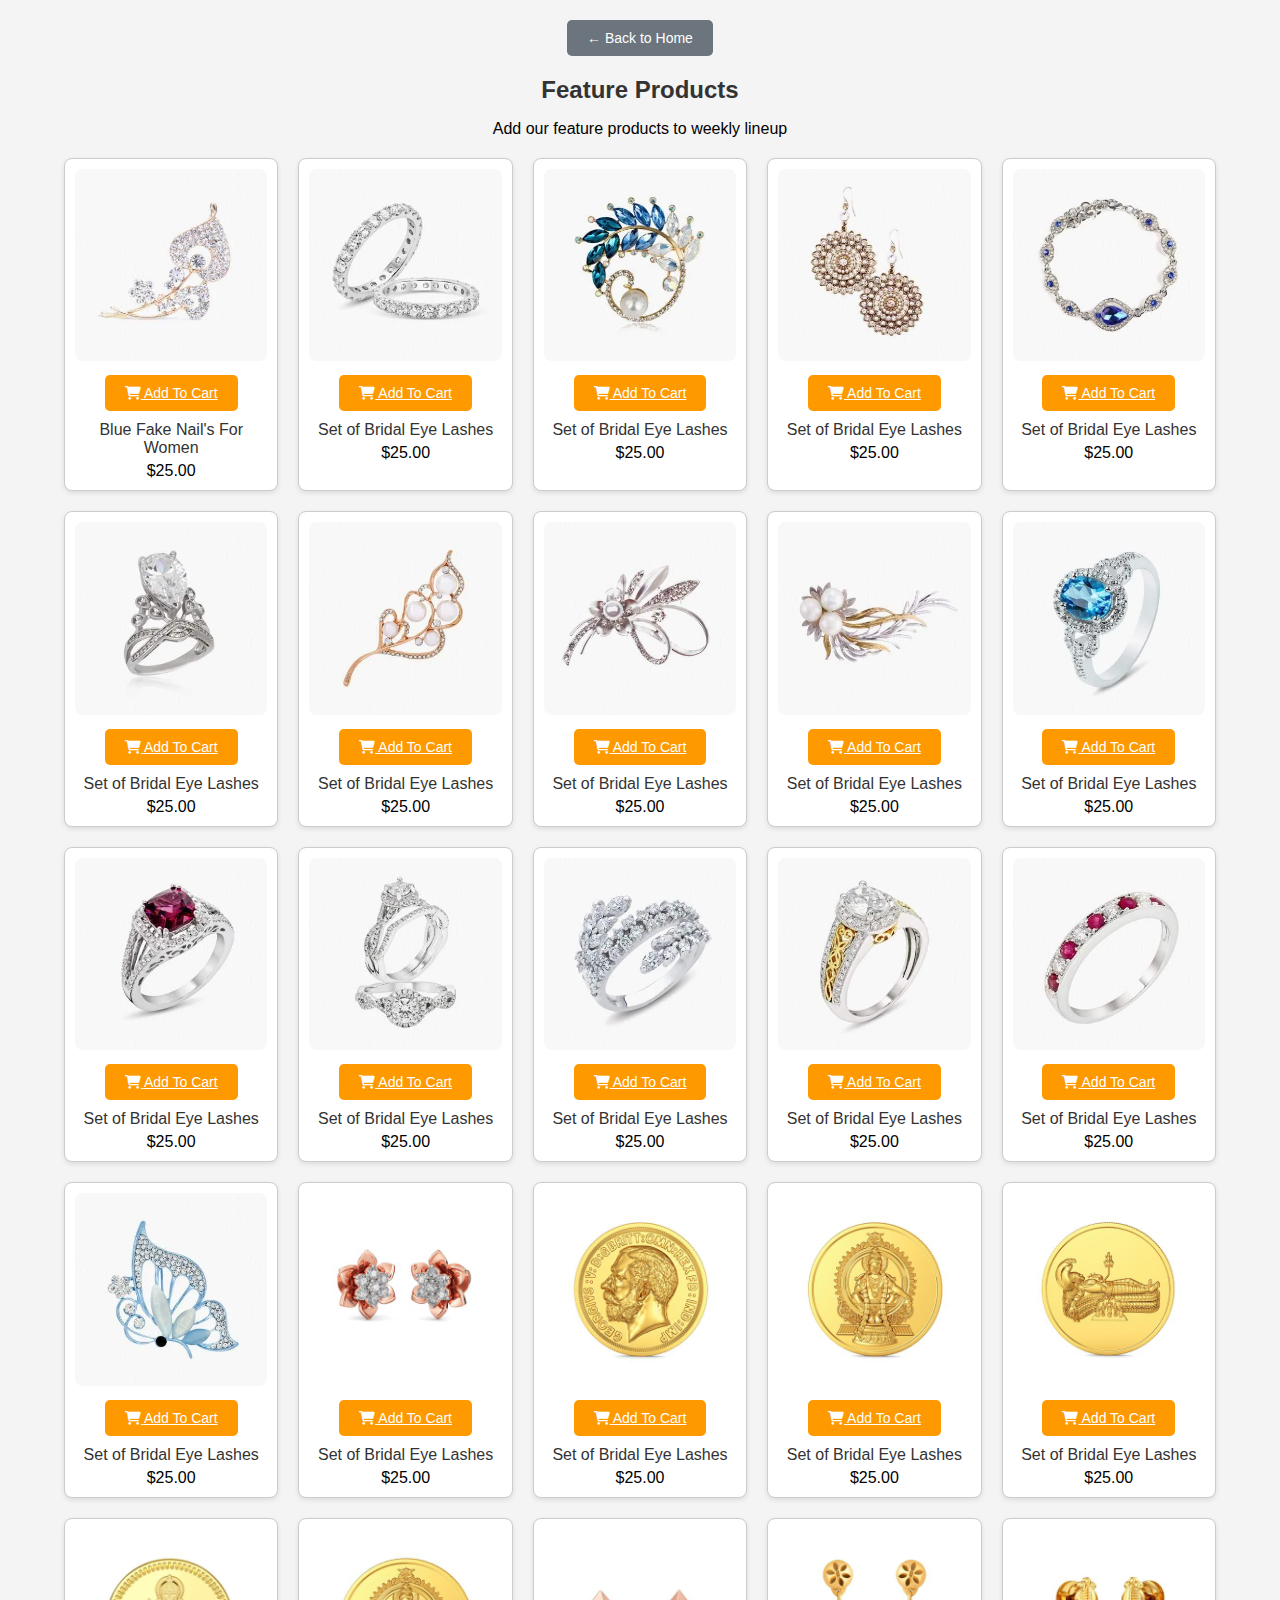
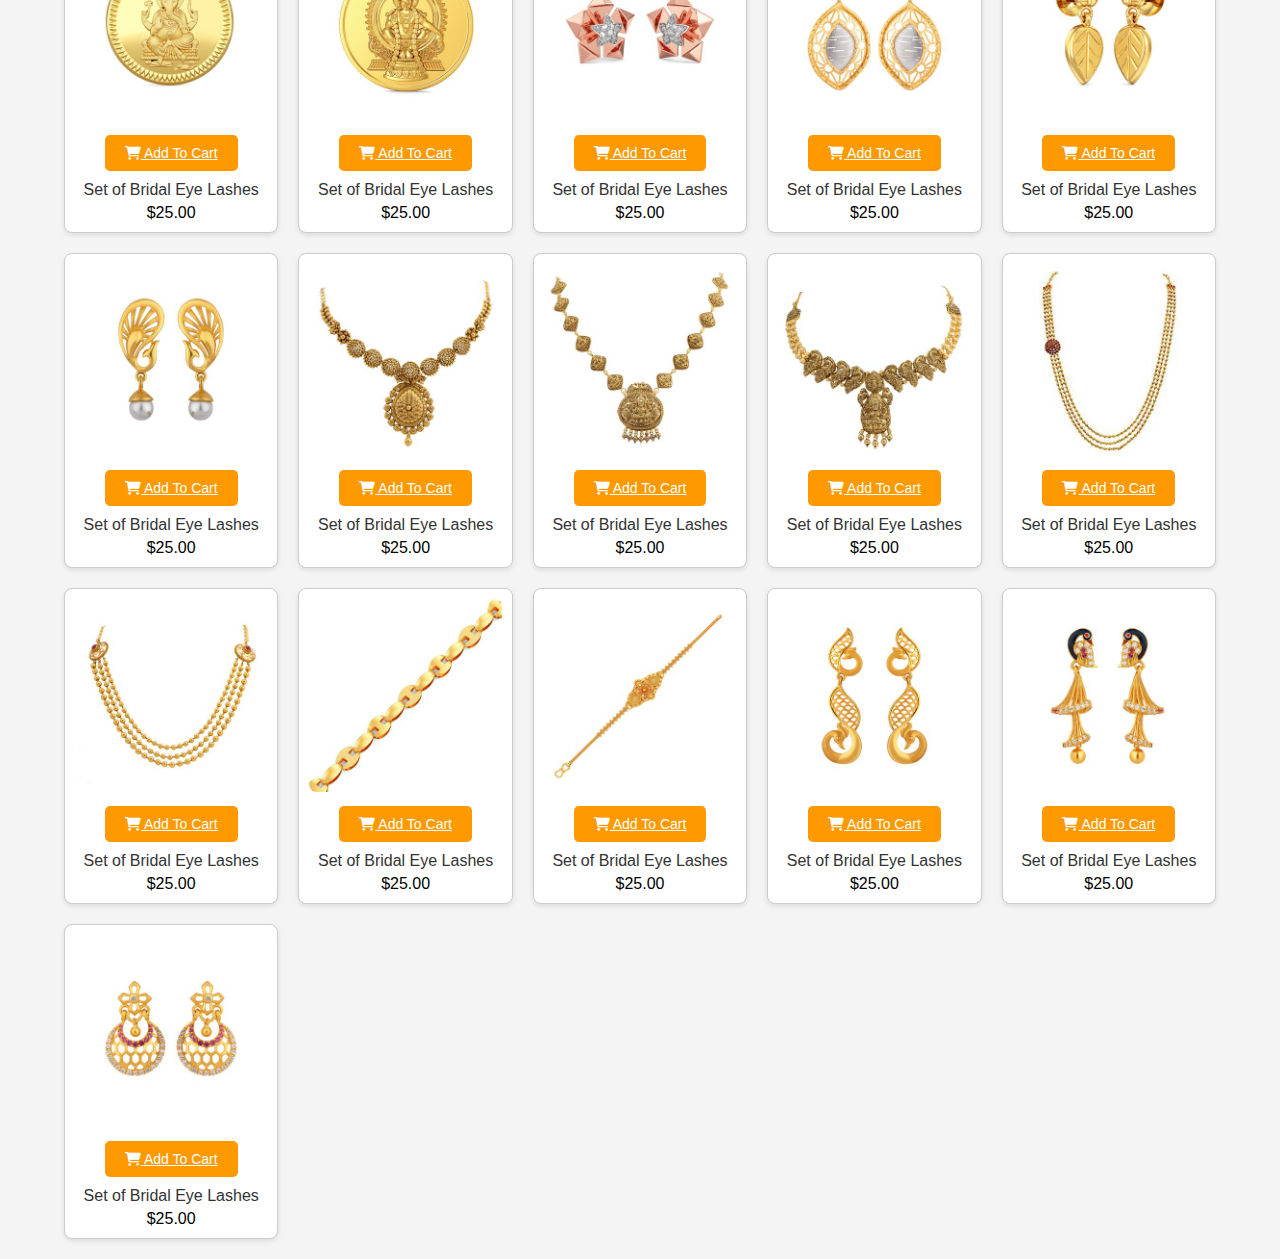
<file: ASM_WEBDESIGN/cart.html>
<!DOCTYPE html>
<html lang="en">
  <head>
    <meta charset="UTF-8" />
    <meta name="viewport" content="width=device-width, initial-scale=1.0" />
    <title>Shopping Cart</title>
    <link rel="shortcut icon" href="images/logo_loya.jpg" />
    <link
      rel="stylesheet"
      href="https://cdnjs.cloudflare.com/ajax/libs/font-awesome/6.0.0-beta3/css/all.min.css"
    />
    <link rel="stylesheet" href="cart.css" />
  </head>
  <body>
    <div class="container">
      <!-- Back to Home Button -->
      <div class="back-to-home">
        <a href="index.html">← Back to Home</a>
      </div>

      <!-- Feature Products Section -->
      <section id="new-product1">
        <div class="new-product-heading">
          <h2>Feature Products</h2>
          <p>Add our feature products to weekly lineup</p>
        </div>
        <div class="feature-product-container">
          <div class="new-product-box">
            <a href="#" class="new-product-img">
              <img src="images/product-8.webp" alt="" />
              <a href="checkout.html" class="new-product-cart-btn">
                <i class="fas fa-cart-shopping"></i> Add To Cart
              </a>
            </a>
            <div class="new-product-text">
              <a href="#" class="new-product-title"
                >Blue Fake Nail's For Women</a
              >
              <span>$25.00</span>
            </div>
          </div>
          <div class="new-product-box">
            <a href="#" class="new-product-img">
              <img src="images/product-10.webp" alt="" />
              <a href="checkout.html" class="new-product-cart-btn">
                <i class="fas fa-cart-shopping"></i> Add To Cart
              </a>
            </a>
            <div class="new-product-text">
              <a href="#" class="new-product-title">Set of Bridal Eye Lashes</a>
              <span>$25.00</span>
            </div>
          </div>
          <div class="new-product-box">
            <a href="#" class="new-product-img">
              <img src="images/product-11.webp" alt="" />
              <a href="checkout.html" class="new-product-cart-btn">
                <i class="fas fa-cart-shopping"></i> Add To Cart
              </a>
            </a>
            <div class="new-product-text">
              <a href="#" class="new-product-title">Set of Bridal Eye Lashes</a>
              <span>$25.00</span>
            </div>
          </div>
          <div class="new-product-box">
            <a href="#" class="new-product-img">
              <img src="images/product-12.webp" alt="" />
              <a href="checkout.html" class="new-product-cart-btn">
                <i class="fas fa-cart-shopping"></i> Add To Cart
              </a>
            </a>
            <div class="new-product-text">
              <a href="#" class="new-product-title">Set of Bridal Eye Lashes</a>
              <span>$25.00</span>
            </div>
          </div>
          <div class="new-product-box">
            <a href="#" class="new-product-img">
              <img src="images/product-13.webp" alt="" />
              <a href="checkout.html" class="new-product-cart-btn">
                <i class="fas fa-cart-shopping"></i> Add To Cart
              </a>
            </a>
            <div class="new-product-text">
              <a href="#" class="new-product-title">Set of Bridal Eye Lashes</a>
              <span>$25.00</span>
            </div>
          </div>
          <div class="new-product-box">
            <a href="#" class="new-product-img">
              <img src="images/product-14.webp" alt="" />
              <a href="checkout.html" class="new-product-cart-btn">
                <i class="fas fa-cart-shopping"></i> Add To Cart
              </a>
            </a>
            <div class="new-product-text">
              <a href="#" class="new-product-title">Set of Bridal Eye Lashes</a>
              <span>$25.00</span>
            </div>
          </div>
          <div class="new-product-box">
            <a href="#" class="new-product-img">
              <img src="images/product-15.webp" alt="" />
              <a href="checkout.html" class="new-product-cart-btn">
                <i class="fas fa-cart-shopping"></i> Add To Cart
              </a>
            </a>
            <div class="new-product-text">
              <a href="#" class="new-product-title">Set of Bridal Eye Lashes</a>
              <span>$25.00</span>
            </div>
          </div>
          <div class="new-product-box">
            <a href="#" class="new-product-img">
              <img src="images/product-16.webp" alt="" />
              <a href="checkout.html" class="new-product-cart-btn">
                <i class="fas fa-cart-shopping"></i> Add To Cart
              </a>
            </a>
            <div class="new-product-text">
              <a href="#" class="new-product-title">Set of Bridal Eye Lashes</a>
              <span>$25.00</span>
            </div>
          </div>
          <div class="new-product-box">
            <a href="#" class="new-product-img">
              <img src="images/product-17.webp" alt="" />
              <a href="checkout.html" class="new-product-cart-btn">
                <i class="fas fa-cart-shopping"></i> Add To Cart
              </a>
            </a>
            <div class="new-product-text">
              <a href="#" class="new-product-title">Set of Bridal Eye Lashes</a>
              <span>$25.00</span>
            </div>
          </div>
          <div class="new-product-box">
            <a href="#" class="new-product-img">
              <img src="images/product-1.webp" alt="" />
              <a href="checkout.html" class="new-product-cart-btn">
                <i class="fas fa-cart-shopping"></i> Add To Cart
              </a>
            </a>
            <div class="new-product-text">
              <a href="#" class="new-product-title">Set of Bridal Eye Lashes</a>
              <span>$25.00</span>
            </div>
          </div>
          <div class="new-product-box">
            <a href="#" class="new-product-img">
              <img src="images/product-2.webp" alt="" />
              <a href="checkout.html" class="new-product-cart-btn">
                <i class="fas fa-cart-shopping"></i> Add To Cart
              </a>
            </a>
            <div class="new-product-text">
              <a href="#" class="new-product-title">Set of Bridal Eye Lashes</a>
              <span>$25.00</span>
            </div>
          </div>
          <div class="new-product-box">
            <a href="#" class="new-product-img">
              <img src="images/product-3.webp" alt="" />
              <a href="checkout.html" class="new-product-cart-btn">
                <i class="fas fa-cart-shopping"></i> Add To Cart
              </a>
            </a>
            <div class="new-product-text">
              <a href="#" class="new-product-title">Set of Bridal Eye Lashes</a>
              <span>$25.00</span>
            </div>
          </div>
          <div class="new-product-box">
            <a href="#" class="new-product-img">
              <img src="images/product-4.webp" alt="" />
              <a href="checkout.html" class="new-product-cart-btn">
                <i class="fas fa-cart-shopping"></i> Add To Cart
              </a>
            </a>
            <div class="new-product-text">
              <a href="#" class="new-product-title">Set of Bridal Eye Lashes</a>
              <span>$25.00</span>
            </div>
          </div>
          <div class="new-product-box">
            <a href="#" class="new-product-img">
              <img src="images/product-5.webp" alt="" />
              <a href="checkout.html" class="new-product-cart-btn">
                <i class="fas fa-cart-shopping"></i> Add To Cart
              </a>
            </a>
            <div class="new-product-text">
              <a href="#" class="new-product-title">Set of Bridal Eye Lashes</a>
              <span>$25.00</span>
            </div>
          </div>
          <div class="new-product-box">
            <a href="#" class="new-product-img">
              <img src="images/product-6.webp" alt="" />
              <a href="checkout.html" class="new-product-cart-btn">
                <i class="fas fa-cart-shopping"></i> Add To Cart
              </a>
            </a>
            <div class="new-product-text">
              <a href="#" class="new-product-title">Set of Bridal Eye Lashes</a>
              <span>$25.00</span>
            </div>
          </div>
          <div class="new-product-box">
            <a href="#" class="new-product-img">
              <img src="images/product-7.webp" alt="" />
              <a href="checkout.html" class="new-product-cart-btn">
                <i class="fas fa-cart-shopping"></i> Add To Cart
              </a>
            </a>
            <div class="new-product-text">
              <a href="#" class="new-product-title">Set of Bridal Eye Lashes</a>
              <span>$25.00</span>
            </div>
          </div>
          <div class="new-product-box">
            <a href="#" class="new-product-img">
              <img src="images/1.jpg" alt="" />
              <a href="checkout.html" class="new-product-cart-btn">
                <i class="fas fa-cart-shopping"></i> Add To Cart
              </a>
            </a>
            <div class="new-product-text">
              <a href="#" class="new-product-title">Set of Bridal Eye Lashes</a>
              <span>$25.00</span>
            </div>
          </div>
          <div class="new-product-box">
            <a href="#" class="new-product-img">
              <img src="images/2.jpg" alt="" />
              <a href="checkout.html" class="new-product-cart-btn">
                <i class="fas fa-cart-shopping"></i> Add To Cart
              </a>
            </a>
            <div class="new-product-text">
              <a href="#" class="new-product-title">Set of Bridal Eye Lashes</a>
              <span>$25.00</span>
            </div>
          </div>
          <div class="new-product-box">
            <a href="#" class="new-product-img">
              <img src="images/3.jpg" alt="" />
              <a href="checkout.html" class="new-product-cart-btn">
                <i class="fas fa-cart-shopping"></i> Add To Cart
              </a>
            </a>
            <div class="new-product-text">
              <a href="#" class="new-product-title">Set of Bridal Eye Lashes</a>
              <span>$25.00</span>
            </div>
          </div>
          <div class="new-product-box">
            <a href="#" class="new-product-img">
              <img src="images/4.jpg" alt="" />
              <a href="checkout.html" class="new-product-cart-btn">
                <i class="fas fa-cart-shopping"></i> Add To Cart
              </a>
            </a>
            <div class="new-product-text">
              <a href="#" class="new-product-title">Set of Bridal Eye Lashes</a>
              <span>$25.00</span>
            </div>
          </div>
          <div class="new-product-box">
            <a href="#" class="new-product-img">
              <img src="images/5.jpg" alt="" />
              <a href="checkout.html" class="new-product-cart-btn">
                <i class="fas fa-cart-shopping"></i> Add To Cart
              </a>
            </a>
            <div class="new-product-text">
              <a href="#" class="new-product-title">Set of Bridal Eye Lashes</a>
              <span>$25.00</span>
            </div>
          </div>
          <div class="new-product-box">
            <a href="#" class="new-product-img">
              <img src="images/6.jpg" alt="" />
              <a href="checkout.html" class="new-product-cart-btn">
                <i class="fas fa-cart-shopping"></i> Add To Cart
              </a>
            </a>
            <div class="new-product-text">
              <a href="#" class="new-product-title">Set of Bridal Eye Lashes</a>
              <span>$25.00</span>
            </div>
          </div>
          <div class="new-product-box">
            <a href="#" class="new-product-img">
              <img src="images/7.jpg" alt="" />
              <a href="checkout.html" class="new-product-cart-btn">
                <i class="fas fa-cart-shopping"></i> Add To Cart
              </a>
            </a>
            <div class="new-product-text">
              <a href="#" class="new-product-title">Set of Bridal Eye Lashes</a>
              <span>$25.00</span>
            </div>
          </div>
          <div class="new-product-box">
            <a href="#" class="new-product-img">
              <img src="images/8.jpg" alt="" />
              <a href="checkout.html" class="new-product-cart-btn">
                <i class="fas fa-cart-shopping"></i> Add To Cart
              </a>
            </a>
            <div class="new-product-text">
              <a href="#" class="new-product-title">Set of Bridal Eye Lashes</a>
              <span>$25.00</span>
            </div>
          </div>
          <div class="new-product-box">
            <a href="#" class="new-product-img">
              <img src="images/9.jpg" alt="" />
              <a href="checkout.html" class="new-product-cart-btn">
                <i class="fas fa-cart-shopping"></i> Add To Cart
              </a>
            </a>
            <div class="new-product-text">
              <a href="#" class="new-product-title">Set of Bridal Eye Lashes</a>
              <span>$25.00</span>
            </div>
          </div>
          <div class="new-product-box">
            <a href="#" class="new-product-img">
              <img src="images/10.jpg" alt="" />
              <a href="checkout.html" class="new-product-cart-btn">
                <i class="fas fa-cart-shopping"></i> Add To Cart
              </a>
            </a>
            <div class="new-product-text">
              <a href="#" class="new-product-title">Set of Bridal Eye Lashes</a>
              <span>$25.00</span>
            </div>
          </div>
          <div class="new-product-box">
            <a href="#" class="new-product-img">
              <img src="images/11.jpg" alt="" />
              <a href="checkout.html" class="new-product-cart-btn">
                <i class="fas fa-cart-shopping"></i> Add To Cart
              </a>
            </a>
            <div class="new-product-text">
              <a href="#" class="new-product-title">Set of Bridal Eye Lashes</a>
              <span>$25.00</span>
            </div>
          </div>
          <div class="new-product-box">
            <a href="#" class="new-product-img">
              <img src="images/12.jpg" alt="" />
              <a href="checkout.html" class="new-product-cart-btn">
                <i class="fas fa-cart-shopping"></i> Add To Cart
              </a>
            </a>
            <div class="new-product-text">
              <a href="#" class="new-product-title">Set of Bridal Eye Lashes</a>
              <span>$25.00</span>
            </div>
          </div>
          <div class="new-product-box">
            <a href="#" class="new-product-img">
              <img src="images/13.jpg" alt="" />
              <a href="checkout.html" class="new-product-cart-btn">
                <i class="fas fa-cart-shopping"></i> Add To Cart
              </a>
            </a>
            <div class="new-product-text">
              <a href="#" class="new-product-title">Set of Bridal Eye Lashes</a>
              <span>$25.00</span>
            </div>
          </div>
          <div class="new-product-box">
            <a href="#" class="new-product-img">
              <img src="images/14.jpg" alt="" />
              <a href="checkout.html" class="new-product-cart-btn">
                <i class="fas fa-cart-shopping"></i> Add To Cart
              </a>
            </a>
            <div class="new-product-text">
              <a href="#" class="new-product-title">Set of Bridal Eye Lashes</a>
              <span>$25.00</span>
            </div>
          </div>
          <div class="new-product-box">
            <a href="#" class="new-product-img">
              <img src="images/15.jpg" alt="" />
              <a href="checkout.html" class="new-product-cart-btn">
                <i class="fas fa-cart-shopping"></i> Add To Cart
              </a>
            </a>
            <div class="new-product-text">
              <a href="#" class="new-product-title">Set of Bridal Eye Lashes</a>
              <span>$25.00</span>
            </div>
          </div>
          <div class="new-product-box">
            <a href="#" class="new-product-img">
              <img src="images/16.jpg" alt="" />
              <a href="checkout.html" class="new-product-cart-btn">
                <i class="fas fa-cart-shopping"></i> Add To Cart
              </a>
            </a>
            <div class="new-product-text">
              <a href="#" class="new-product-title">Set of Bridal Eye Lashes</a>
              <span>$25.00</span>
            </div>
          </div>
          <div class="new-product-box">
            <a href="#" class="new-product-img">
              <img src="images/17.jpg" alt="" />
              <a href="checkout.html" class="new-product-cart-btn">
                <i class="fas fa-cart-shopping"></i> Add To Cart
              </a>
            </a>
            <div class="new-product-text">
              <a href="#" class="new-product-title">Set of Bridal Eye Lashes</a>
              <span>$25.00</span>
            </div>
          </div>
          <div class="new-product-box">
            <a href="#" class="new-product-img">
              <img src="images/18.jpg" alt="" />
              <a href="checkout.html" class="new-product-cart-btn">
                <i class="fas fa-cart-shopping"></i> Add To Cart
              </a>
            </a>
            <div class="new-product-text">
              <a href="#" class="new-product-title">Set of Bridal Eye Lashes</a>
              <span>$25.00</span>
            </div>
          </div>
          <div class="new-product-box">
            <a href="#" class="new-product-img">
              <img src="images/19.jpg" alt="" />
              <a href="checkout.html" class="new-product-cart-btn">
                <i class="fas fa-cart-shopping"></i> Add To Cart
              </a>
            </a>
            <div class="new-product-text">
              <a href="#" class="new-product-title">Set of Bridal Eye Lashes</a>
              <span>$25.00</span>
            </div>
          </div>
          <div class="new-product-box">
            <a href="#" class="new-product-img">
              <img src="images/20.jpg" alt="" />
              <a href="checkout.html" class="new-product-cart-btn">
                <i class="fas fa-cart-shopping"></i> Add To Cart
              </a>
            </a>
            <div class="new-product-text">
              <a href="#" class="new-product-title">Set of Bridal Eye Lashes</a>
              <span>$25.00</span>
            </div>
          </div>
        </div>
      </section>
      
      
    </div>
  </body>
  <script src="cart2.js"></script>
</html>
</file>
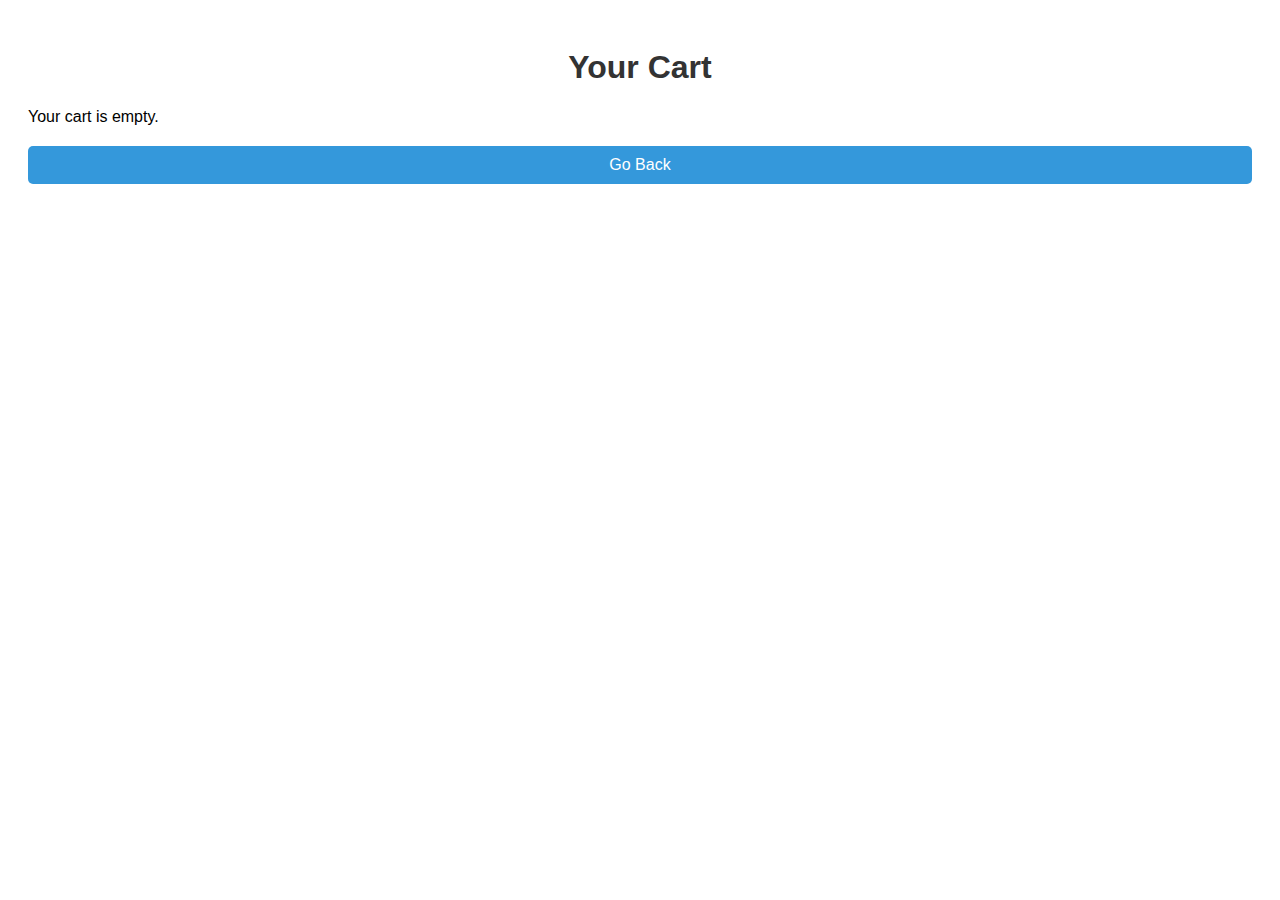
<file: ASM_WEBDESIGN/checkout.html>
<!DOCTYPE html>
<html lang="en">
  <head>
    <meta charset="UTF-8" />
    <meta name="viewport" content="width=device-width, initial-scale=1.0" />
    <title>Checkout</title>
    <style>
      body {
        font-family: Arial, sans-serif;
        padding: 20px;
      }
      h1 {
        text-align: center;
        color: #333;
      }
      .cart-item {
        display: flex;
        align-items: center;
        margin: 10px 0;
        border: 1px solid #ddd;
        padding: 10px;
        border-radius: 5px;
        position: relative;
      }
      .cart-item img {
        width: 100px;
        margin-right: 10px;
        border-radius: 5px;
      }
      .cart-item-info {
        flex-grow: 1;
      }
      .cart-item-info h3 {
        margin: 0;
        color: #444;
      }
      .cart-item-info p {
        margin: 5px 0;
        color: #666;
      }
      .cart-item-quantity {
        margin-top: 5px;
      }
      .cart-item-quantity input {
        width: 50px;
        text-align: center;
        margin-left: 5px;
      }
      .cart-total {
        text-align: right;
        font-size: 18px;
        font-weight: bold;
        margin-top: 20px;
      }
      .clear-cart,
      .pay-item {
        background-color: #e74c3c;
        color: #fff;
        border: none;
        border-radius: 5px;
        cursor: pointer;
        padding: 5px 10px;
        font-size: 14px;
        margin-left: 10px;
      }
      .clear-cart:hover {
        background-color: #c0392b;
      }
      .delete-item {
        position: absolute;
        top: 10px;
        right: 10px;
        background-color: #e74c3c;
        color: white;
        border: none;
        border-radius: 5px;
        cursor: pointer;
        padding: 5px;
      }
      .delete-item:hover {
        background-color: #c0392b;
      }
      .pay-all {
        background-color: #2ecc71;
        color: #fff;
        border: none;
        border-radius: 5px;
        cursor: pointer;
        padding: 5px 10px;
        font-size: 14px;
        margin-left: 10px;
      }

      .pay-all:hover {
        background-color: #27ae60;
      }

      .back-button {
        display: block;
        margin: 20px auto;
        padding: 10px 20px;
        background-color: #3498db;
        color: #fff;
        border: none;
        border-radius: 5px;
        cursor: pointer;
        text-align: center;
        font-size: 16px;
        text-decoration: none;
      }
      .back-button:hover {
        background-color: #2980b9;
      }
    </style>
  </head>
  <body>
    <h1>Your Cart</h1>
    <div id="cart-container"></div>
    <div class="cart-total" id="cart-total"></div>
    <button class="clear-cart" id="clear-cart">Clear Cart</button>
    <button class="pay-all" id="pay-all">Pay All</button>

    <a href="javascript:void(0);" class="back-button" id="back-button"
      >Go Back</a
    >

    <script>
      document.addEventListener("DOMContentLoaded", () => {
        const cartContainer = document.getElementById("cart-container");
        const cartTotal = document.getElementById("cart-total");
        const clearCartButton = document.getElementById("clear-cart");
        const payAllButton = document.getElementById("pay-all");
        const backButton = document.getElementById("back-button");

        let cart = JSON.parse(localStorage.getItem("cart")) || [];

        const renderCart = () => {
          cartContainer.innerHTML = "";
          let total = 0;

          if (cart.length === 0) {
            cartContainer.innerHTML = "<p>Your cart is empty.</p>";
            cartTotal.textContent = "";
            clearCartButton.style.display = "none";
            payAllButton.style.display = "none";
          } else {
            clearCartButton.style.display = "block";
            payAllButton.style.display = "block";

            cart.forEach((product, index) => {
              const cartItem = document.createElement("div");
              cartItem.classList.add("cart-item");

              const price =
                parseFloat(product.price.replace(/[^0-9.]/g, "")) || 0;

              cartItem.innerHTML = `
          <img src="${product.image}" alt="${product.title}">
          <div class="cart-item-info">
            <h3>${product.title}</h3>
            <p>Price: $${price.toFixed(2)}</p>
            <div class="cart-item-quantity">
              Quantity: 
              <input type="number" min="1" value="${
                product.quantity || 1
              }" data-index="${index}">
            </div>
            <button class="pay-item">Pay Now</button>
          </div>
          <button class="delete-item">Delete</button>
        `;

              cartItem
                .querySelector(".cart-item-quantity input")
                .addEventListener("input", (event) => {
                  const quantity = parseInt(event.target.value) || 1;
                  cart[index].quantity = quantity;
                  localStorage.setItem("cart", JSON.stringify(cart));
                  renderCart();
                });

              cartItem
                .querySelector(".delete-item")
                .addEventListener("click", () => {
                  cart.splice(index, 1);
                  localStorage.setItem("cart", JSON.stringify(cart));
                  renderCart();
                });

              cartItem
                .querySelector(".pay-item")
                .addEventListener("click", () => {
                  alert(
                    `You have paid for "${product.title}" worth $${(
                      price * (product.quantity || 1)
                    ).toFixed(2)}.`
                  );
                  cart.splice(index, 1);
                  localStorage.setItem("cart", JSON.stringify(cart));
                  renderCart();
                });

              cartContainer.appendChild(cartItem);

              total += price * (product.quantity || 1);
            });

            cartTotal.textContent = `Total: $${total.toFixed(2)}`;
          }
        };

        renderCart();

        clearCartButton.addEventListener("click", () => {
          localStorage.removeItem("cart");
          cart = [];
          renderCart();
        });

        payAllButton.addEventListener("click", () => {
          if (cart.length > 0) {
            const total = cart.reduce(
              (sum, product) =>
                sum +
                (parseFloat(product.price.replace(/[^0-9.]/g, "")) || 0) *
                  (product.quantity || 1),
              0
            );

            alert(
              `You have paid a total of $${total.toFixed(2)} for all items.`
            );
            cart = [];
            localStorage.removeItem("cart");
            renderCart();
          } else {
            alert("Your cart is empty.");
          }
        });

        backButton.addEventListener("click", () => {
          if (document.referrer) {
            window.history.back();
          } else {
            window.location.href = "/";
          }
        });
      });
    </script>
  </body>
</html>
</file>
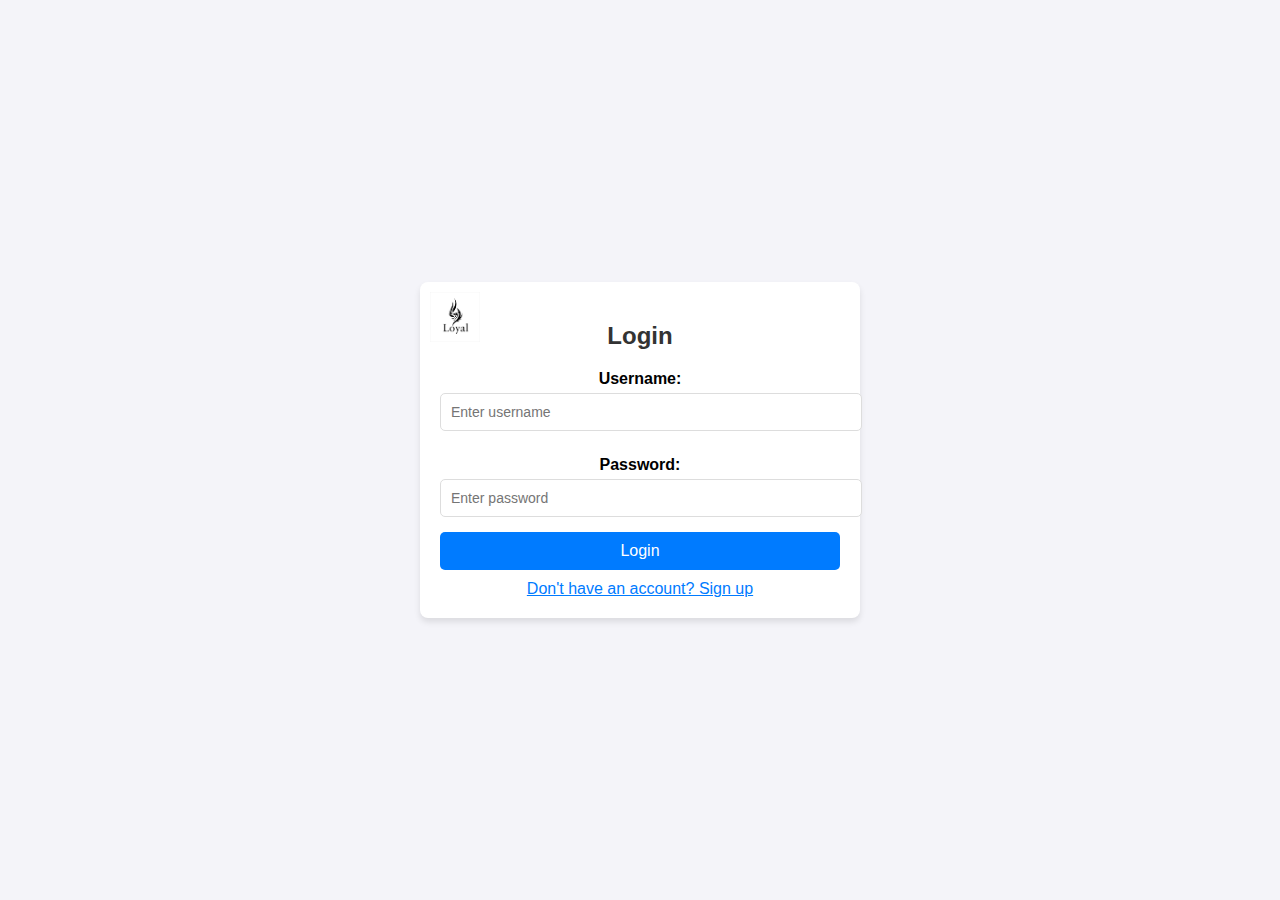
<file: ASM_WEBDESIGN/login.html>
<!DOCTYPE html>
<html lang="en">
  <head>
    <meta charset="UTF-8" />
    <meta name="viewport" content="width=device-width, initial-scale=1.0" />
    <title>Sign Up and Login</title>
    <link rel="shortcut icon" href="images/logo_loya.jpg" />
    <style>
      body {
        font-family: Arial, sans-serif;
        background-color: #f4f4f9;
        margin: 0;
        padding: 0;
        display: flex;
        justify-content: center;
        align-items: center;
        height: 100vh;
      }

      .container {
        position: relative;
        width: 100%;
        max-width: 400px;
        background: #fff;
        padding: 20px;
        border-radius: 8px;
        box-shadow: 0 4px 6px rgba(0, 0, 0, 0.1);
        text-align: center;
      }

      .logo {
        position: absolute;
        top: 10px;
        left: 10px;
      }

      .logo img {
        width: 50px;
        height: auto;
      }

      h2 {
        margin-bottom: 20px;
        color: #333;
      }

      form label {
        display: block;
        margin: 10px 0 5px;
        font-weight: bold;
      }

      form input {
        width: 100%;
        padding: 10px;
        margin-bottom: 15px;
        border: 1px solid #ddd;
        border-radius: 5px;
        font-size: 14px;
      }

      form button {
        width: 100%;
        padding: 10px;
        background-color: #007bff;
        color: #fff;
        border: none;
        border-radius: 5px;
        cursor: pointer;
        font-size: 16px;
      }

      form button:hover {
        background-color: #0056b3;
      }

      .toggle-link {
        margin-top: 10px;
        display: inline-block;
        color: #007bff;
        cursor: pointer;
        text-decoration: underline;
      }

      .toggle-link:hover {
        color: #0056b3;
      }

      .hidden {
        display: none;
      }

      .main-content {
        display: none;
        text-align: center;
      }

      .main-content h2 {
        color: #28a745;
      }
    </style>
  </head>
  <body>
    <div class="container" id="authContainer">
      <div class="logo">
        <img src="images/logo_loya.jpg" alt="Logo" />
      </div>

      <!-- Login Form -->
      <form id="loginForm">
        <h2>Login</h2>
        <label for="loginUsername">Username:</label>
        <input
          type="text"
          id="loginUsername"
          placeholder="Enter username"
          required
        />

        <label for="loginPassword">Password:</label>
        <input
          type="password"
          id="loginPassword"
          placeholder="Enter password"
          required
        />

        <button type="submit">Login</button>
        <span class="toggle-link" onclick="toggleForms()"
          >Don't have an account? Sign up</span
        >
      </form>

      <!-- Sign Up Form -->
      <form id="registrationForm" class="hidden">
        <h2>Sign Up</h2>
        <label for="regUsername">Username:</label>
        <input
          type="text"
          id="regUsername"
          placeholder="Enter username"
          required
        />

        <label for="regEmail">Email:</label>
        <input type="email" id="regEmail" placeholder="Enter email" required />

        <label for="regPassword">Password:</label>
        <input
          type="password"
          id="regPassword"
          placeholder="Enter password"
          required
        />

        <button type="submit">Sign Up</button>
        <span class="toggle-link" onclick="toggleForms()"
          >Already have an account? Login</span
        >
      </form>
    </div>

    <!-- Main Form (After successful login) -->
    <div class="main-content" id="mainContent">
      <h2>Welcome!</h2>
      <p>You have logged in successfully.</p>
    </div>

    <script>
      // Toggle between sign-up and login forms
      function toggleForms() {
        document.getElementById("registrationForm").classList.toggle("hidden");
        document.getElementById("loginForm").classList.toggle("hidden");
      }

      // Get list of users from Local Storage
      function getUsers() {
        const users = localStorage.getItem("users");
        return users ? JSON.parse(users) : []; // Return empty array if no users found
      }

      // Save users list to Local Storage
      function saveUsers(users) {
        localStorage.setItem("users", JSON.stringify(users));
      }

      // Handle Sign Up Form
      document
        .getElementById("registrationForm")
        .addEventListener("submit", function (e) {
          e.preventDefault();

          const username = document.getElementById("regUsername").value;
          const email = document.getElementById("regEmail").value;
          const password = document.getElementById("regPassword").value;

          const users = getUsers();

          // Check if username already exists
          if (users.some((user) => user.username === username)) {
            alert("Username already exists!");
            return;
          }

          // Add new user
          users.push({ username, email, password });
          saveUsers(users);

          alert("Sign Up successful!");
          this.reset();
        });

      // Handle Login Form
      document
        .getElementById("loginForm")
        .addEventListener("submit", function (e) {
          e.preventDefault();

          const username = document.getElementById("loginUsername").value;
          const password = document.getElementById("loginPassword").value;

          const users = getUsers();

          // Check login credentials
          const user = users.find(
            (user) => user.username === username && user.password === password
          );

          if (user) {
            alert(`Welcome, ${user.username}!`);
            document.getElementById("authContainer").style.display = "none";
            document.getElementById("mainContent").style.display = "block";
            window.location.href = "index.html";
          } else {
            alert("Incorrect username or password!");
          }

          this.reset();
        });
    </script>
  </body>
</html>
</file>
<file: ASM_WEBDESIGN/style.css>
* {
  margin: 0px;
  padding: 0px;
  box-sizing: border-box;
  font-family: poppins;
}
a {
  text-decoration: none;
}
ul {
  list-style: none;
}
:root {
  --main-color: #cab273;
  --main-light-color: #fffbf0;
  --secondary-color: #551756;
}
/* =====header====== */
header {
  display: flex;
  flex-direction: column;
  background-color: #ffffff;
  width: 100%;
  top: 0px;
  left: 0px;
  z-index: 1000;
}

.header-top-bar {
  border-bottom: 1px solid#f5f5f5;
  padding: 10px 5px;
  display: flex;
  justify-content: center;
  align-items: center;
}
.header-top-bar span {
  color: #474747;
  font-size: 0.8rem;
  letter-spacing: 0.3px;
  font-weight: 400;
}
/* ======navigation===== */
.navigation {
  display: flex;
  justify-content: space-between;
  align-items: center;
  padding: 25px 0px;
  max-width: 1200px;
  width: 90%;
  margin: auto;
}
.logo {
  height: 60px;
}
.logo img {
  height: 100%;
  object-fit: contain;
  object-position: center;
}
.menu {
  display: flex;
}
.menu li a {
  padding: 3px 10px;
  margin: 0px 15px;
  color: #3b3b3b;
  font-weight: 400;
  letter-spacing: 0.5px;
  font-size: 0.9rem;
  transition: all ease 0.3s;
}
.menu li a:hover,
.menu li a.active {
  color: var(--main-color);
}
.right-nav {
  display: grid;
  grid-template-columns: auto auto auto;
  grid-gap: 10px;
}
.right-nav a {
  width: 40px;
  height: 40px;
  display: flex;
  justify-content: center;
  align-items: center;
  border-radius: 50%;
  background-color: var(--main-light-color);
  position: relative;
}
.right-nav a i {
  color: #4b4b4b;
  
}
.right-nav a i:hover{
  color: var(--main-color);
}
.right-nav a span {
  position: absolute;
  top: -7px;
  right: -7px;
  width: 20px;
  height: 20px;
  display: flex;
  justify-content: center;
  align-items: center;
  border-radius: 50%;
  color: #ffffff;
  background-color: var(--main-color);
  font-weight: 500;
  font-size: 0.6rem;
}
.header-fix {
  position: fixed;
  box-shadow: 2px 2px 40px rgb(0, 0, 0, 0.05);
  animation: animationnav 0.6s;
}
@keyframes animationnav {
  0% {
    top: -100%;
  }
  100% {
    top: 0%;
  }
}
.header-fix .header-top-bar {
  display: none;
}
.header-fix .navigation {
  padding: 12px 0px;
}
/* =====Main========== */
#main-banner {
  width: 100%;
  height: 100%;
  display: flex;
  flex-direction: column;
}
.main-banner-box {
  width: 100%;
  height: 100%;
  position: relative;
}
.main-banner-box img {
  width: 100%;
  height: 100%;
  object-fit: cover;
  object-position: center;
}
.main-banner-text {
  position: absolute;
  left: 10%;
  top: 50%;
  transform: translate(-10%, -50%);
}
.main-banner-text h1 {
  font-size: 3rem;
  max-width: 300px;
  line-height: 3.3rem;
  font-weight: 400;
  color: #333333;
}
.main-banner-text p {
  color: #333333;
  font-size: 1.1rem;
  margin: 10px 0px;
  letter-spacing: 0.1px;
}
.main-banner-text a {
  color: #ffffff;
  background-color: var(--main-color);
  width: 150px;
  height: 40px;
  display: flex;
  justify-content: center;
  align-items: center;
  margin-top: 30px;
  border-radius: 30px;
}
/* ======what-we-provide====== */
.what-we-provide {
  max-width: 1200px;
  width: 90%;
  margin: 50px auto;
  display: grid;
  grid-template-columns: 1fr 1fr 1fr;
}
.w-info-box {
  display: flex;
  width: 100%;
  justify-content: flex-start;
  align-items: center;
}
.w-info-icon {
  width: 60px;
  height: 60px;
  display: flex;
  justify-content: center;
  align-items: center;
  border-radius: 5px;
  margin-right: 15px;
  font-size: 1.4rem;
  background-color: var(--main-light-color);
}
.w-info-icon i {
  color: var(--main-color);
}
.w-info-text strong {
  color: #3b3b3b;
  font-weight: 500;
  font-size: 0.9rem;
}
.w-info-text p {
  color: #535353;
  font-size: 0.8rem;
  letter-spacing: 0.3px;
}
/*       prid product */
.product-grid-half {
  max-width: 1200px;
  width: 90%;
  margin: 50px auto;
  display: grid;
  grid-template-columns: 1.5fr 1fr;
  grid-template-rows: 1fr 1fr;
  grid-gap: 20px;
  max-height: 300px;
}
.product-grid-box {
  height: 100%;
  border-radius: 10px;
  overflow: hidden;
  display: flex;
  justify-content: flex-end;
  background-color: var(--main-light-color);
  position: relative;
}

.product-grid-text {
  position: absolute;
  left: 90%;
  top: 50%;
  transform: translate(-90%, -50%);
  display: flex;
  max-width: 130px;
  width: 100%;
  flex-direction: column;
  align-items: flex-start;
  justify-content: center;
}
.product-grid-box img {
  width: 100%;
  height: 100%;
  object-fit: cover;
  object-position: center left;
}
.product-grid-text strong {
  color: #1d1d1d;
  font-weight: 500;
  font-size: 1.1rem;
  line-height: 1.5rem;
}
.product-grid-text span {
  color: #5a5a5a;
  font-size: 0.8rem;
  font-weight: 400;
}
.product-grid-text a {
  color: #272727;
  margin-top: 10px;
  font-size: 0.8rem;
  font-weight: 500;
  border-bottom: 1px solid #616161;
}
.product-grid-half .product-grid-box2 {
  grid-row: 1/3;
}
/*            new product */
#new-product {
  max-width: 1200px;
  width: 90%;
  margin: 90px auto;
}
.new-product-heading {
  width: 100%;
  margin: auto;
  display: flex;
  justify-content: center;
  align-items: center;
  flex-direction: column;
  margin-bottom: 40px;
}
.new-product-heading h2 {
  font-size: 1.8rem;
  color: #202020;
  font-weight: 500;
}
.new-product-heading p {
  color: #707070;
  font-size: 0.8rem;
  font-weight: 400;
}
.new-product-box {
  max-width: 100%;
  width: 100%;
  border-radius: 5px;
  display: flex;
  flex-direction: column;
  background-color: #ffffff;
}
.new-product-img {
  width: 100%;
  height: 250px;
  display: flex;
  margin: auto;
  overflow: hidden;
  position: relative;
}
.new-product-img img {
  width: 100%;
  height: 100%;
  object-fit: cover;
  object-position: center;
}
.new-product-text {
  display: flex;
  flex-direction: column;
  justify-content: center;
  align-items: center;
  text-align: center;
  padding: 5px 20px;
}
.new-product-text .new-product-title {
  color: #1d1d1d;
  font-weight: 400;
  font-size: 0.9rem;
}
.new-product-text span {
  color: var(--main-color);
  font-size: 0.9rem;
  font-weight: 400;
}
.new-product-img span {
  position: absolute;
  left: 10px;
  top: 10px;
  background-color: var(--main-color);
  color: #ffffff;
  padding: 3px 10px;
  font-weight: 400;
  border-radius: 4px;
  font-size: 0.8rem;
  letter-spacing: 0.5px;
}
.new-product-cart-btn {
  position: absolute;
  left: 50%;
  bottom: -100%;
  transform: translateX(-50%);
  background-color: #ffffff;
  border: none;
  outline: none;
  width: 130px;
  height: 40px;
  border-radius: 30px;
  box-shadow: 2px 2px 16px rgb(0, 0, 0, 0.1);
  font-family: 500;
  font-size: 0.8rem;
  cursor: pointer;
  transition: all ease 0.3s;
}
.new-product-img:hover .new-product-cart-btn {
  bottom: 20px;
}
.new-product-cart-btn i {
  color: var(--secondary-color);
  margin-right: 5px;
}
.swiper-pagination {
  position: static !important;
  margin-top: 10px !important;
}
.swiper-pagination-bullet-active {
  background-color: var(--main-color) !important;
}
/* ***********CATEGORIES********************* */
#category {
  width: calc(100% -40px);
  max-width: 1550px;
  margin: 0px auto;
  margin-bottom: 80px;
}
.category-container {
  display: grid;
  grid-template-columns: 1fr 1fr 1fr 1fr;
  grid-gap: 20px;
}
.category-box {
  width: 100%;
  height: 400px;
  position: relative;
  transition: all ease 0.3s;
}
.category-box:hover {
  opacity: 0.8;
}
.category-box img {
  position: absolute;
  width: 100%;
  height: 100%;
  left: 0px;
  top: 0px;
  object-fit: cover;
  object-position: center;
}
.category-box strong {
  position: absolute;
  left: 40px;
  bottom: 20px;
  font-weight: 500;
  font-size: 1.2rem;
  color: #313131;
  text-transform: uppercase;
  letter-spacing: 1px;
}
/* --------------feature-product-container----------------- */
.feature-product-container {
  display: grid;
  grid-template-columns: 1fr 1fr 1fr 1fr 1fr;
  grid-gap: 20px;
  margin-top: 20px;
}

/* Client */
#clients {
  width: 100%;
  display: flex;
  flex-direction: column;
  justify-content: center;
  align-items: center;
  background-color: #f6f6f656;
  padding: 50px 0px;
  margin: 40px auto;
  border-top: 1px solid #f3f3f3;
  border-bottom: 1px solid #f3f3f3;
}
.client-heading {
  display: flex;
  flex-direction: column;
  justify-content: center;
  align-items: center;
}
.client-heading h3 {
  font-size: 1.8rem;
  color: #202020;
  font-size: 500;
  letter-spacing: 0.5px;
  text-align: center;
  padding: 0px 5px;
}
.client-heading p {
  color: #696966;
  font-size: 0.8rem;
}
.client-box-container {
  grid-gap: 20px;
  width: 90%;
  margin-top: 40px;
}
.client-box {
  background-color: #ffffff;
  padding: 30px 20px;
  border: 1px solid #f1f1f1;
  border-radius: 0px 30px 0px 30px;
}
.client-profile {
  display: flex;
  align-items: center;
}
.client-profile img {
  width: 40px;
  height: 40px;
  object-fit: cover;
  object-position: center;
  border-radius: 50%;
}
.profile-text {
  display: flex;
  flex-direction: column;
  margin-left: 10px;
}
.profile-text strong {
  color: #393939;
  font-size: 1rem;
  font-weight: 600;
}
.profile-text span {
  color: #949494;
  font-weight: 400;
  font-size: 0.8rem;
}
.rating {
  display: flex;
  margin: 10px 0px;
}
.rating i {
  color: var(--main-color);
}
.client-box p {
  color: #7c7c7c;
  font: size 0.9rem;
}

/* blog */
#blog {
  display: flex;
  flex-direction: column;
  justify-content: center;
  align-items: center;
  padding: 40px;
}
.blog-heading {
  display: flex;
  flex-direction: column;
  justify-content: center;
  align-items: center;
}
.blog-heading h3 {
  font-size: 2rem;
  color: #2b2b2b;
  font-weight: 600;
}
.blog-heading span {
  color: var(--main-color);
  font-size: 0.9rem;
}
.blog-container {
  display: flex;
  justify-content: center;
  align-items: center;
  margin: 20px 0px;
  flex-wrap: wrap;
}
.blog-box {
  max-width: 350px;
  background-color: #ffffff;
  border: 1px solid #ececec;
  width: 100%;
  margin: 20px;
}
.blog-img {
  width: 100%;
  height: auto;
}
.blog-img img {
  width: 100%;
  height: 100%;
  object-fit: cover;
  object-position: center;
}
.blog-text {
  padding: 30px;
  display: flex;
  flex-direction: column;
}
.blog-box span {
  color: var(--main-color);
  font-size: 0.9rem;
}
.blog-box .blog-title {
  font-size: 1.3rem;
  font-weight: 500;
  color: #272727;
}
.blog-box p {
  color: #9b9b9b;
  font-size: 0.9rem;
  display: -webkit-box;
  -webkit-line-clamp: 3;
  -webkit-box-orient: vertical;
  overflow: hidden;
  text-overflow: ellipsis;
  margin: 20px 0px;
}
.blog-box a {
  color: #0f0f0f;
  transition: all ease 0.3s;
}
.blog-box a:hover {
  color: var(--main-color);
}
/* footer */
footer {
  width: 100%;
  background-color: #f8f8f8;
}
.footer-container {
  max-width: 1200px;
  width: 90%;
  margin: 0px auto;
  padding: 50px 0px;
  justify-content: space-between;
  align-items: flex-start;
  display: flex;
}
.footer-company-box {
  max-width: 330px;
}
.footer-company-box .logo {
  height: 70px;
  display: flex;
  margin-bottom: 20px;
}
.footer-company-box .logo .img {
  height: 100%;
  object-fit: contain;
}
.footer-company-box p {
  color: #585858;
  margin: 5px 0px;
  font-size: 0.9rem;
  letter-spacing: 0.3px;
  line-height: 1.4rem;
}
.footer-social {
  display: flex;
  align-items: center;
  flex-wrap: wrap;
}
.footer-social a {
  margin-top: 10px;
  margin-right: 10px;
  width: 40px;
  height: 40px;
  display: flex;
  justify-content: center;
  align-items: center;
  border-radius: 50%;
  border: 1px solid#e9e9e9;
  color: #333333;
  font-size: 0.9rem;
  transition: all ease 0.3s;
}
.footer-social a:hover {
  background-color: var(--main-color);
  color: #ffffff;
}
.footer-link-box strong {
  font-size: 1.2rem;
  color: #1d1d1d;
  font-weight: 500;
}
.footer-link-box ul {
  margin-top: 5px;
}
.footer-link-box ul li a {
  color: #585858;
  font-size: 0.9rem;
  margin-bottom: 5px;
  display: flex;
  transition: all ease 0.3s;
}
.footer-link-box ul li a:hover {
  color: var(--main-color);
}
.footer-bottom {
  display: flex;
  justify-content: space-between;
  align-items: center;
  flex-wrap: wrap;
  border-top: 1px solid #e9e9e9;
  padding: 20px 0px;
  max-width: 1200px;
  width: 90%;
  margin: auto;
}
.footer-bottom span {
  color: #252522;
  font-size: 0.9rem;
}




/* making responsive */


.menu-btn,.menu-icon{
  display: none;
}
@media (max-width: 1100px) {
  .feature-product-container {
    grid-template-columns: 1fr 1fr 1fr 1fr;
  }
  .footer-container {
    display: grid;
    grid-template-columns: 1fr 1fr;
    grid-gap: 40px;
  }
}
@media (max-width: 1000px) {
  .navigation {
    justify-content: space-between;
    height: 65px;
    padding: 35px 15px;
    position: relative;
  }
  .header-fix .navigation {
    padding: 35px 15px;
  }
  .navigation .menu {
    position: absolute;
    top: 100%;
    display: none;
    z-index: 100;
    padding: 0px;
    margin: 0px;
    border-bottom: 1px solid #f5f5ff;
    background-color: #ffffff;
    width: 100%;
  }
  .navigation .menu li {
    width: 100%;
    margin: 0px;
    padding: 0px;
  }
  .navigation .menu li a {
    width: 100%;
    height: 50px;

    display: flex;
    align-items: center;
    padding: 0px 20px;
    margin: 0px;
    border-top: 1px solid #f5f5f5;
  }
  .menu-icon{
    display: block;
  }
  .navigation .menu-icon{
    cursor: pointer;
    float: right;
    padding: 0px;
    user-select: none;
    z-index: 2;
    position: relative;

  }
  .navigation .menu-icon .nav-icon{
    background-color: #141414cc;
    display: block;
    height: 2px;
    width: 25px;
    position: relative;
    transition: background 0.2s ease-out;
  }
  .navigation .menu-icon .nav-icon::before
  .navigation .menu-icon .nav-icon::after{
    background-color: #141414cc;
    content: '';
    position: absolute;
    display: block;
    width: 100%;
    height: 100%;
    transition: all ease-out 0.2s;

  }
  .navigation .menu-icon .nav-icon::before{
    top: 7px;
  }
  .navigation .menu-icon .nav-icon::after{
    top: -7px;
  }
  .navigation .menu-btn:checked ~ .menu-icon .nav-icon::before{
    transform: rotate(-45deg);
    top: 0px;
  }
  .navigation .menu-btn:checked ~ .menu-icon .nav-icon::after{
    transform: rotate(-45deg);
    top: 0px;
  }
  .navigation .menu-btn:checked ~ .menu-icon .nav-icon{
    background-color: transparent;
  }
  .navigation .menu-btn:checked ~ .menu{
    display: block;
  }
  .menu-btn{
    display: none;
  }
  .what-we-provide{
    grid-template-columns: 1fr 1fr;
    grid-gap: 20px;
  }
  .product-grid-half{
    grid-template-columns: 1fr;
    grid-template-rows: 1fr 200px;
    max-height: 100%;
  }
  .product-grid-half .product-grid-box2{
    grid-column:  1/3;
    grid-row: 1/3;
    height: 300px;
  }
}
@media(max-width:800px){
  .main-banner-text{
    position: static;
    transform: translate(0,0);
    padding: 50px 20px;
  }
  .main-banner-box img{
    position: absolute;
    left: 0px;
    top: 0px;
  }
  .product-grid-half .product-grid-box .product-grid-text{
    max-width: 220px;
  }
  .product-grid-half .product-grid-box2{
    grid-column: 1/2;
    height: auto;
  }
  .category-container{
    grid-template-columns: 1fr 1fr;
    grid-gap: 10px;
  }
  .feature-product-container{
    grid-template-columns: 1fr 1fr 1fr;
  }
}
@media(max-width:620px){
  .main-banner-text h1{
    font-size: 1.8rem;
    line-height: 2rem;
  }
  .main-banner-text p{
    font-size: 0.9rem;
  }
  .what-we-provide{
    grid-template-columns: 1fr;
    grid-gap: 20px;
  }
  .feature-product-container{
    grid-template-columns: 1fr 1fr;
    grid-gap: 10px;
  }
}
@media(max-width:550px){
  .feature-product-container,
  .footer-container{
    grid-auto-columns: 1fr;
  }
  .blog-box{
    margin: 20px auto;
    width: 90%;
    max-width: 100%;
  }
  
}
@media(max-width:360px){
  .footer-container{
    grid-template-columns: 1fr;
  }
  .navigation{
    width: 100%;
    padding: 35px 15px;
  }
  .nav-search,.nav-cart{
    display: none !important;
  }
  .right-nav{
    grid-gap: 0px;
  }
}
</file>
<file: ASM_WEBDESIGN/blog.css>
body {
    font-family: Arial, sans-serif;
    line-height: 1.6;
    margin: 0;
    padding: 0;
    color: #333;
}

.container {
    width: 80%;
    margin: auto;
    overflow: hidden;
}

.blog-header {
    background: #f4f4f4;
    color: #333;
    padding: 20px 0;
    text-align: center;
}

.blog-header h1 {
    margin: 0;
    font-size: 2.5em;
}

.navbar {
    background: #333;
    color: #fff;
    padding: 10px 0;
}

.navbar a {
    color: #fff;
    text-decoration: none;
    padding: 10px 20px;
    display: inline-block;
}

.navbar a:hover {
    background: #575757;
}

.blog-post {
    background: #f9f9f9;
    margin: 20px 0;
    padding: 20px;
    border-radius: 5px;
    box-shadow: 0 2px 5px rgba(0, 0, 0, 0.1);
}

.blog-post h2 {
    margin: 0;
    color: #333;
}

.blog-post img {
    max-width: 100%;
    height: auto;
    margin: 10px 0;
    border-radius: 5px;
}

.read-more {
    display: inline-block;
    margin-top: 10px;
    color: #fff;
    background: #333;
    padding: 10px 20px;
    text-decoration: none;
    border-radius: 5px;
}

.read-more:hover {
    background: #575757;
}

.blog-footer {
    text-align: center;
    background: #333;
    color: #fff;
    padding: 10px 0;
    margin-top: 20px;
}
</file>
<file: ASM_WEBDESIGN/cart.css>
html {
    scroll-behavior: smooth;
  }
/* General Styles */
body {
  font-family: Arial, sans-serif;
  margin: 0;
  padding: 0;
  background-color: #f4f4f4;
}

h2,
h3 {
  margin: 10px 0;
  color: #333;
}

.container {
  width: 90%;
  margin: 20px auto;
}

.back-to-home {
  display: block;
  margin: 20px auto;
  text-align: center;
}

.back-to-home a {
  display: inline-block;
  padding: 10px 20px;
  background-color: #6c757d;
  color: #fff;
  text-decoration: none;
  font-size: 14px;
  border-radius: 5px;
}

.back-to-home a:hover {
  background-color: #5a6268;
}

/* Product Section */
.new-product-heading {
  text-align: center;
  margin-bottom: 20px;
}

.feature-product-container {
  display: grid;
  grid-template-columns: repeat(auto-fit, minmax(200px, 1fr));
  gap: 20px;
}

.new-product-box {
  background: #fff;
  border: 1px solid #ddd;
  border-radius: 8px;
  padding: 10px;
  text-align: center;
  box-shadow: 0 2px 5px rgba(0, 0, 0, 0.1);
}

.new-product-img img {
  width: 100%;
  height: auto;
  border-radius: 4px;
}

.new-product-cart-btn {
  display: inline-block;
  margin-top: 10px;
  padding: 8px 12px;
  background-color: #007bff;
  color: #fff;
  border: none;
  border-radius: 4px;
  cursor: pointer;
  font-size: 14px;
}

.new-product-cart-btn:hover {
  background-color: #0056b3;
}

.new-product-text {
  margin-top: 10px;
}

.new-product-title {
  display: block;
  font-size: 16px;
  color: #333;
  text-decoration: none;
  margin-bottom: 5px;
}
.new-product-box:hover {
    transform: scale(1.05);
    transition: transform 0.3s ease;
}
.feature-product-container {
    display: grid;
    grid-template-columns: repeat(auto-fill, minmax(200px, 1fr));
    gap: 20px;
}

.new-product-box {
    border: 1px solid #ccc;
    padding: 10px;
    text-align: center;
    border-radius: 8px;
    transition: transform 0.3s ease;
}

.new-product-img img {
    width: 100%;
    height: auto;
    border-radius: 8px;
}

.new-product-cart-btn {
    background-color: #f90;
    color: white;
    border: none;
    padding: 10px 20px;
    cursor: pointer;
    border-radius: 5px;
    margin-top: 10px;
}

.new-product-cart-btn:hover {
    background-color: #e80;
}

.new-product-title:hover {
  text-decoration: underline;
}

/* Cart Section */
#cart {
  margin: 20px auto;
  padding: 15px;
  border: 1px solid #ccc;
  border-radius: 8px;
  width: 400px;
  background-color: #f9f9f9;
}

#cart h2 {
  text-align: center;
  margin-bottom: 20px;
}

#cart-items {
  max-height: 300px;
  overflow-y: auto;
  margin-bottom: 20px;
}

.cart-item {
  display: flex;
  align-items: center;
  justify-content: space-between;
  margin-bottom: 15px;
  padding: 10px;
  border-bottom: 1px solid #ddd;
}

.cart-item img {
  width: 50px;
  height: 50px;
  object-fit: cover;
  margin-right: 10px;
}

.cart-item-info {
  flex: 1;
}

.cart-item-info h4 {
  margin: 0;
  font-size: 14px;
}

.cart-item-info p {
  margin: 0;
  font-size: 12px;
  color: #555;
}

#cart-total {
  text-align: right;
  margin-bottom: 15px;
}

#checkout-btn {
  display: block;
  width: 100%;
  padding: 10px;
  background-color: #28a745;
  color: #fff;
  border: none;
  border-radius: 4px;
  cursor: pointer;
}

#checkout-btn:hover {
  background-color: #218838;
}
/* Style for Toast Notification */
.toast {
    position: fixed;
    bottom: 20px;
    left: 50%;
    transform: translateX(-50%);
    background-color: #28a745;
    color: white;
    padding: 10px 20px;
    border-radius: 5px;
    font-size: 16px;
    box-shadow: 0 4px 8px rgba(0, 0, 0, 0.2);
    z-index: 9999;
    opacity: 0;
    animation: showToast 0.5s ease-in-out forwards;
  }
  
  @keyframes showToast {
    0% {
      opacity: 0;
      transform: translateX(-50%) translateY(20px);
    }
    100% {
      opacity: 1;
      transform: translateX(-50%) translateY(0);
    }
  }
</file>
